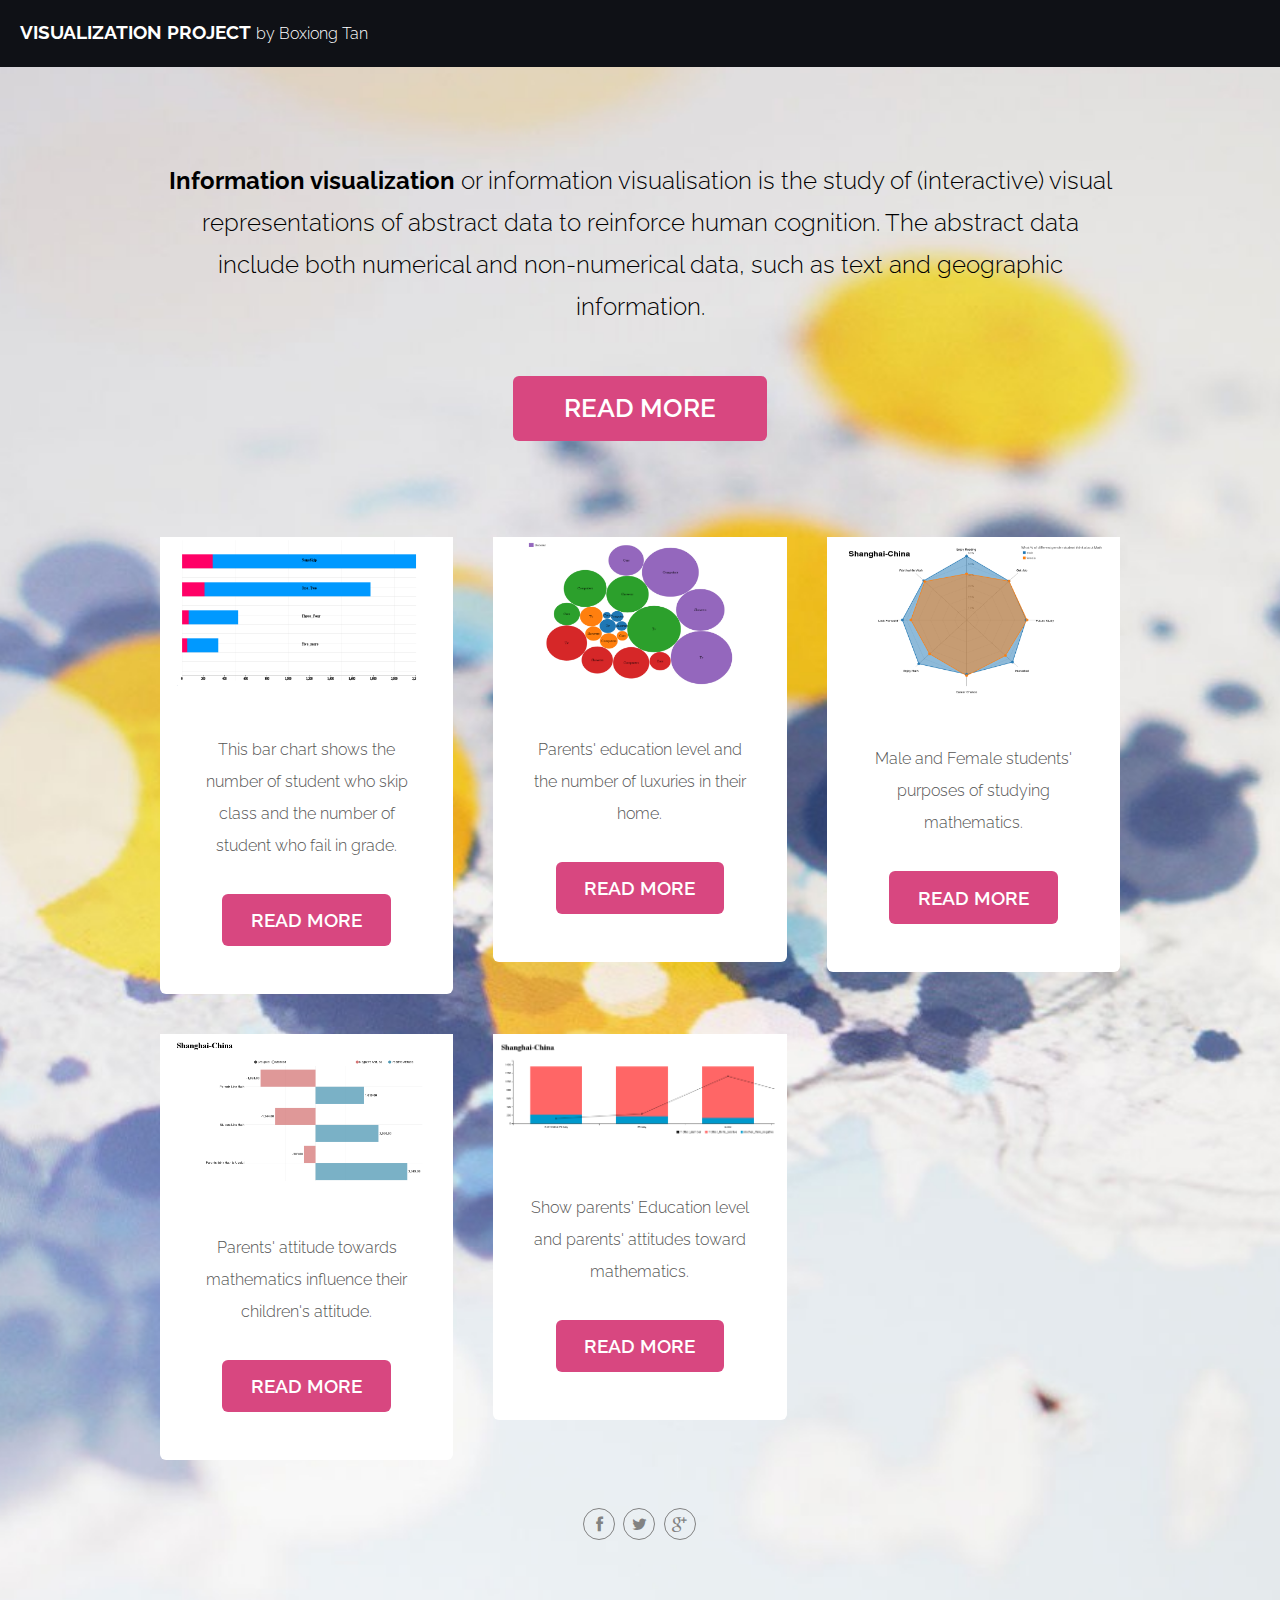
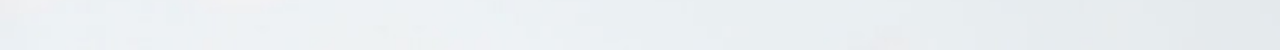
<file: page/index.html>
<!DOCTYPE HTML>
<!--
	Phase Shift by TEMPLATED
	templated.co @templatedco
	Released for free under the Creative Commons Attribution 3.0 license (templated.co/license)
-->
<html>
	<head>
		<title>Information Visualization Project</title>
		<meta http-equiv="content-type" content="text/html; charset=utf-8" />
		<meta name="description" content="" />
		<meta name="keywords" content="" />
		<!--[if lte IE 8]><script src="css/ie/html5shiv.js"></script><![endif]-->
		<script src="js/jquery.min.js"></script>
		<script src="js/jquery.dropotron.min.js"></script>
		<script src="js/skel.min.js"></script>
		<script src="js/skel-layers.min.js"></script>
		<script src="js/init.js"></script>
    	<script src="css/bootstrap.min.js"></script>
    	<script src="css/offcanvas.js"></script>
		<noscript>
			<link rel="stylesheet" href="css/skel.css" />
			<link rel="stylesheet" href="css/style.css" />
			<link rel="stylesheet" href="css/style-wide.css" />
    		<link rel="stylesheet" href="css/bootstrap.css">
    		<!-- Optional theme -->
    		<link rel="stylesheet" href="http://maxcdn.bootstrapcdn.com/bootstrap/3.2.0/css/bootstrap-theme.min.css">
		</noscript>
		<!--[if lte IE 8]><link rel="stylesheet" href="css/ie/v8.css" /><![endif]-->
	</head>
	<body>

		<!-- Wrapper -->
			<div class="wrapper style1">

				<!-- Header -->
					<div id="header" class="skel-panels-fixed">
						<div id="logo">
							<h1><a href="index.html">Visualization Project</a></h1>
							<span class="tag" style="color:white">by Boxiong Tan</span>
						</div>
						<!--<nav id="nav">-->
						<!--<ul>-->
						<!--<li class="active"><a href="index.html">Homepage</a></li>-->
						<!--<li><a href="left-sidebar.html">Left Sidebar</a></li>-->
						<!--<li><a href="right-sidebar.html">Right Sidebar</a></li>-->
						<!--<li><a href="no-sidebar.html">No Sidebar</a></li>-->
						<!--</ul>-->
						<!--</nav>-->
					</div>

				<!-- Banner -->
					<div id="banner" class="container">
						<section>
							<p style="color:black"><STRONG>Information visualization</STRONG> or information visualisation is the study of (interactive) visual representations of abstract data to reinforce human cognition. The abstract data include both numerical and non-numerical data, such as text and geographic information.</p>
							<a href="http://en.wikipedia.org/wiki/Information_visualization" class="button medium">Read More</a>
						</section>
					</div>

				<!-- Extra -->
					<div id="extra">
						<div class="container">
							<div class="row no-collapse-1">
								<section class="4u"> <a href="#" class="image featured"><img src="images/pic01.png" alt=""></a>
									<div class="box">
										<p>This bar chart shows the number of student who skip class and the number of student who fail in grade.</p>
										<a href="./interactive_bar.html" class="button">Read More</a> </div>
								</section>
								<section class="4u"> <a href="#" class="image featured"><img src="images/pic02.png" alt=""></a>
									<div class="box">
										<p>Parents' education level and the number of luxuries in their home.</p>
										<a href="./bubble.html" class="button">Read More</a> </div>
								</section>
								<section class="4u"> <a href="#" class="image featured"><img src="images/pic03.png" alt=""></a>
									<div class="box">
										<p>Male and Female students' purposes of studying mathematics.</p>
										<a href="./web.html" class="button">Read More</a> </div>
								</section>
							</div>
							<div class="row no-collapse-1">
								<section class="4u"> <a href="#" class="image featured"><img src="images/pic04.png" alt=""></a>
									<div class="box">
										<p>Parents' attitude towards mathematics influence their children's attitude.</p>
										<a href="./stack.html" class="button">Read More</a> </div>
								</section>
								<section class="4u"> <a href="#" class="image featured"><img src="images/pic05.png" alt=""></a>
									<div class="box">
										<p>Show parents' Education level and parents' attitudes toward mathematics.</p>
										<a href="./line_bar.html" class="button">Read More</a> </div>
								</section>
							</div>
						</div>
					</div>

				<!-- Main -->
				<!--<div id="main">-->
				<!--<div class="container">-->
				<!--<div class="row"> -->
				<!--	-->
								<!-- Content -->
								<!--<div class="6u">-->
								<!--<section>-->
								<!--<ul class="style">-->
								<!--<li class="fa fa-wrench">-->
								<!--<h3>Integer ultrices</h3>-->
								<!--<span>In posuere eleifend odio. Quisque semper augue mattis wisi. Maecenas ligula. Pellentesque viverra vulputate enim. Aliquam erat volutpat. Maecenas condimentum enim tincidunt risus accumsan.</span> </li>-->
								<!--<li class="fa fa-leaf">-->
								<!--<h3>Aliquam luctus</h3>-->
								<!--<span>In posuere eleifend odio. Quisque semper augue mattis wisi. Maecenas ligula. Pellentesque viverra vulputate enim. Aliquam erat volutpat. Maecenas condimentum enim tincidunt risus accumsan.</span> </li>-->
								<!--</ul>-->
								<!--</section>-->
								<!--</div>-->
								<!--<div class="6u">-->
								<!--<section>-->
								<!--<ul class="style">-->
								<!--<li class="fa fa-cogs">-->
								<!--<h3>Integer ultrices</h3>-->
								<!--<span>In posuere eleifend odio. Quisque semper augue mattis wisi. Maecenas ligula. Pellentesque viverra vulputate enim. Aliquam erat volutpat. Maecenas condimentum enim tincidunt risus accumsan.</span> </li>-->
								<!--<li class="fa fa-road">-->
								<!--<h3>Aliquam luctus</h3>-->
								<!--<span>In posuere eleifend odio. Quisque semper augue mattis wisi. Maecenas ligula. Pellentesque viverra vulputate enim. Aliquam erat volutpat. Maecenas condimentum enim tincidunt risus accumsan.</span> </li>-->
								<!--</ul>-->
								<!--</section>-->
								<!--</div>-->
								<!--</div>-->
								<!--</div>-->
								<!--</div>-->
								<!---->
								<!--</div>-->
								<!---->
	<!-- Footer -->
	<!--<div id="footer" class="wrapper style2">-->
	<!--<div class="container">-->
	<!--<section>-->
	<!--<header class="major">-->
	<!--<h2>Mauris vulputate dolor</h2>-->
	<!--<span class="byline">Integer sit amet pede vel arcu aliquet pretium</span>-->
	<!--</header>-->
	<!--<form method="post" action="#">-->
	<!--<div class="row half">-->
	<!--<div class="12u">-->
	<!--<input class="text" type="text" name="name" id="name" placeholder="Name" />-->
	<!--</div>-->
	<!--</div>-->
	<!--<div class="row half">-->
	<!--<div class="12u">-->
	<!--<input class="text" type="text" name="email" id="email" placeholder="Email" />-->
	<!--</div>-->
	<!--</div>-->
	<!--<div class="row half">-->
	<!--<div class="12u">-->
	<!--<textarea name="message" id="message" placeholder="Message"></textarea>-->
	<!--</div>-->
	<!--</div>-->
	<!--<div class="row half">-->
	<!--<div class="12u">-->
	<!--<ul class="actions">-->
	<!--<li>-->
	<!--<input type="submit" value="Send Message" class="button alt" />-->
	<!--</li>-->
	<!--</ul>-->
	<!--</div>-->
	<!--</div>-->
	<!--</form>-->
	<!--</section>-->
	<!--</div>-->
	<!--</div>-->
	<!---->
	<!-- Copyright -->
		<div id="copyright">
			<div class="container">
				<div class="copyright">
					<ul class="icons">
						<li><a href="#" class="fa fa-facebook"><span>Facebook</span></a></li>
						<li><a href="#" class="fa fa-twitter"><span>Twitter</span></a></li>
						<li><a href="#" class="fa fa-google-plus"><span>Google+</span></a></li>
					</ul>
				</div>
			</div>
		</div>
	</body>
</html>
</file>
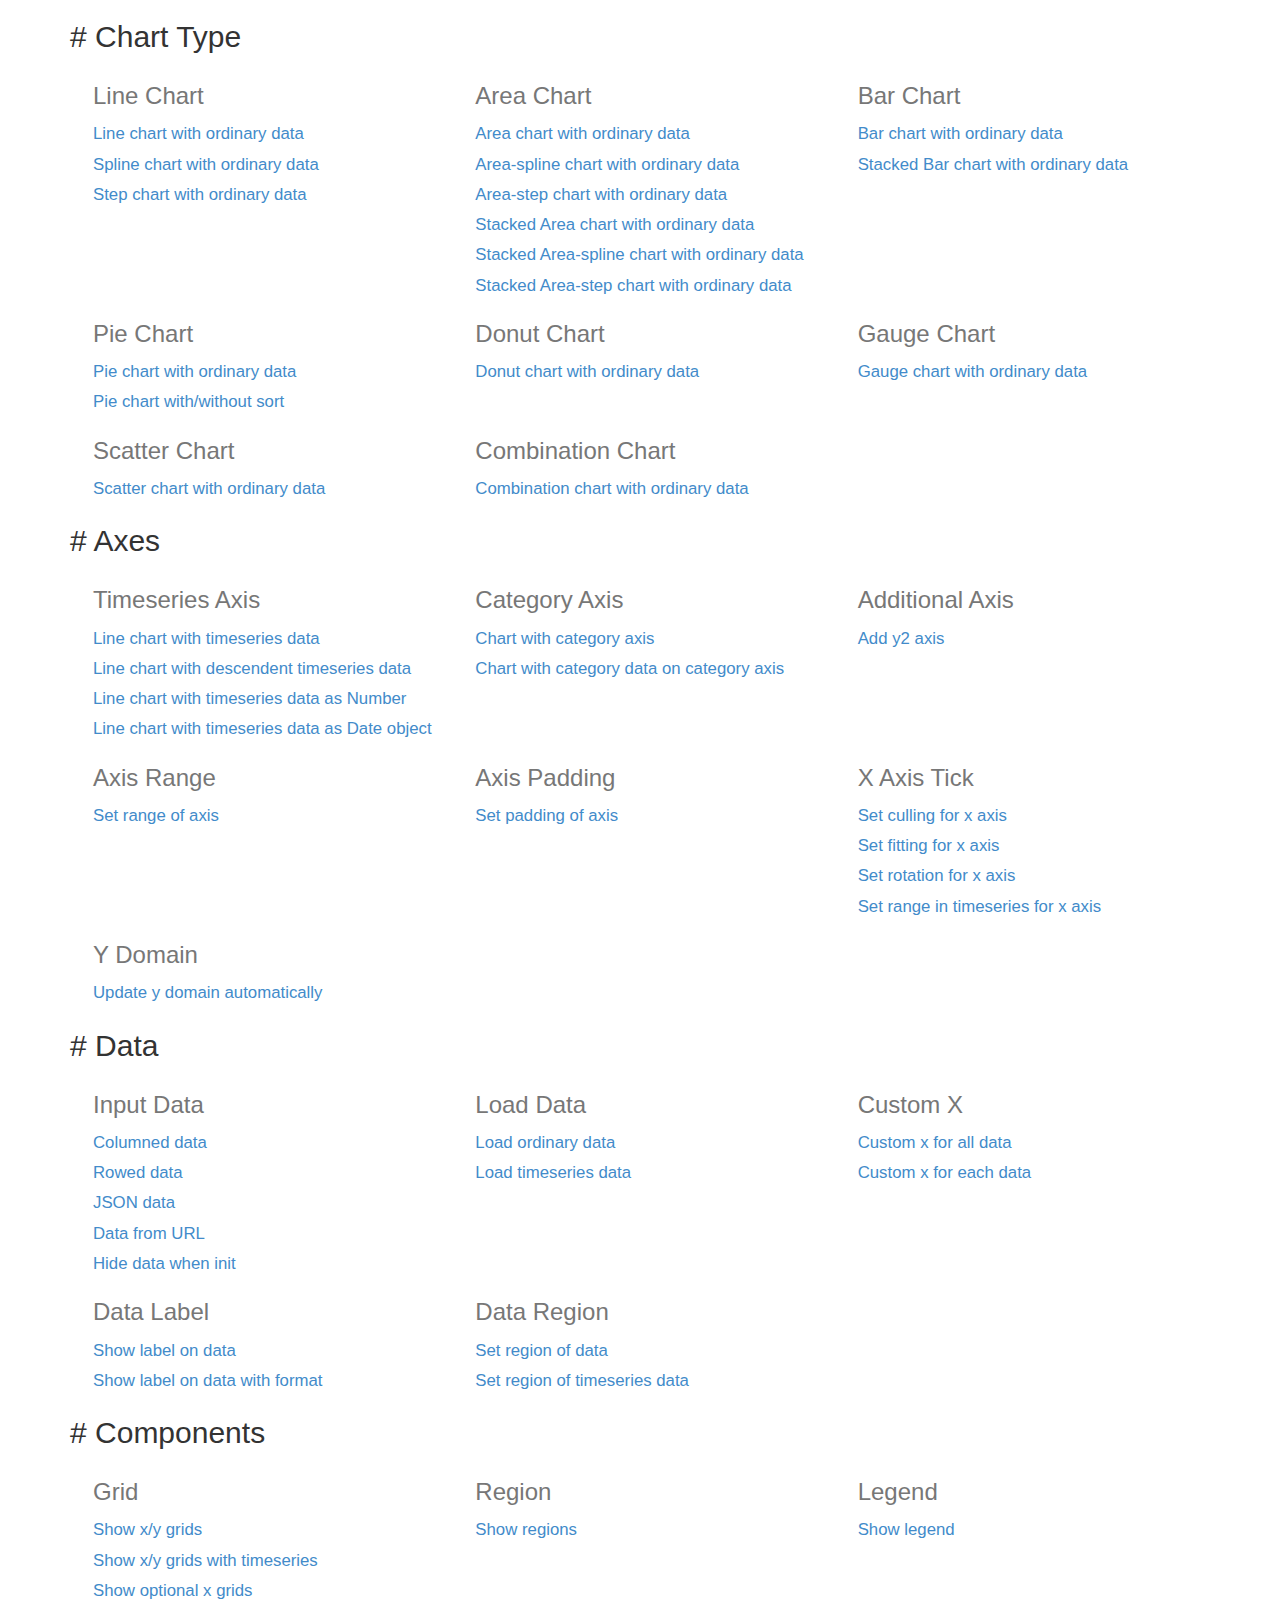
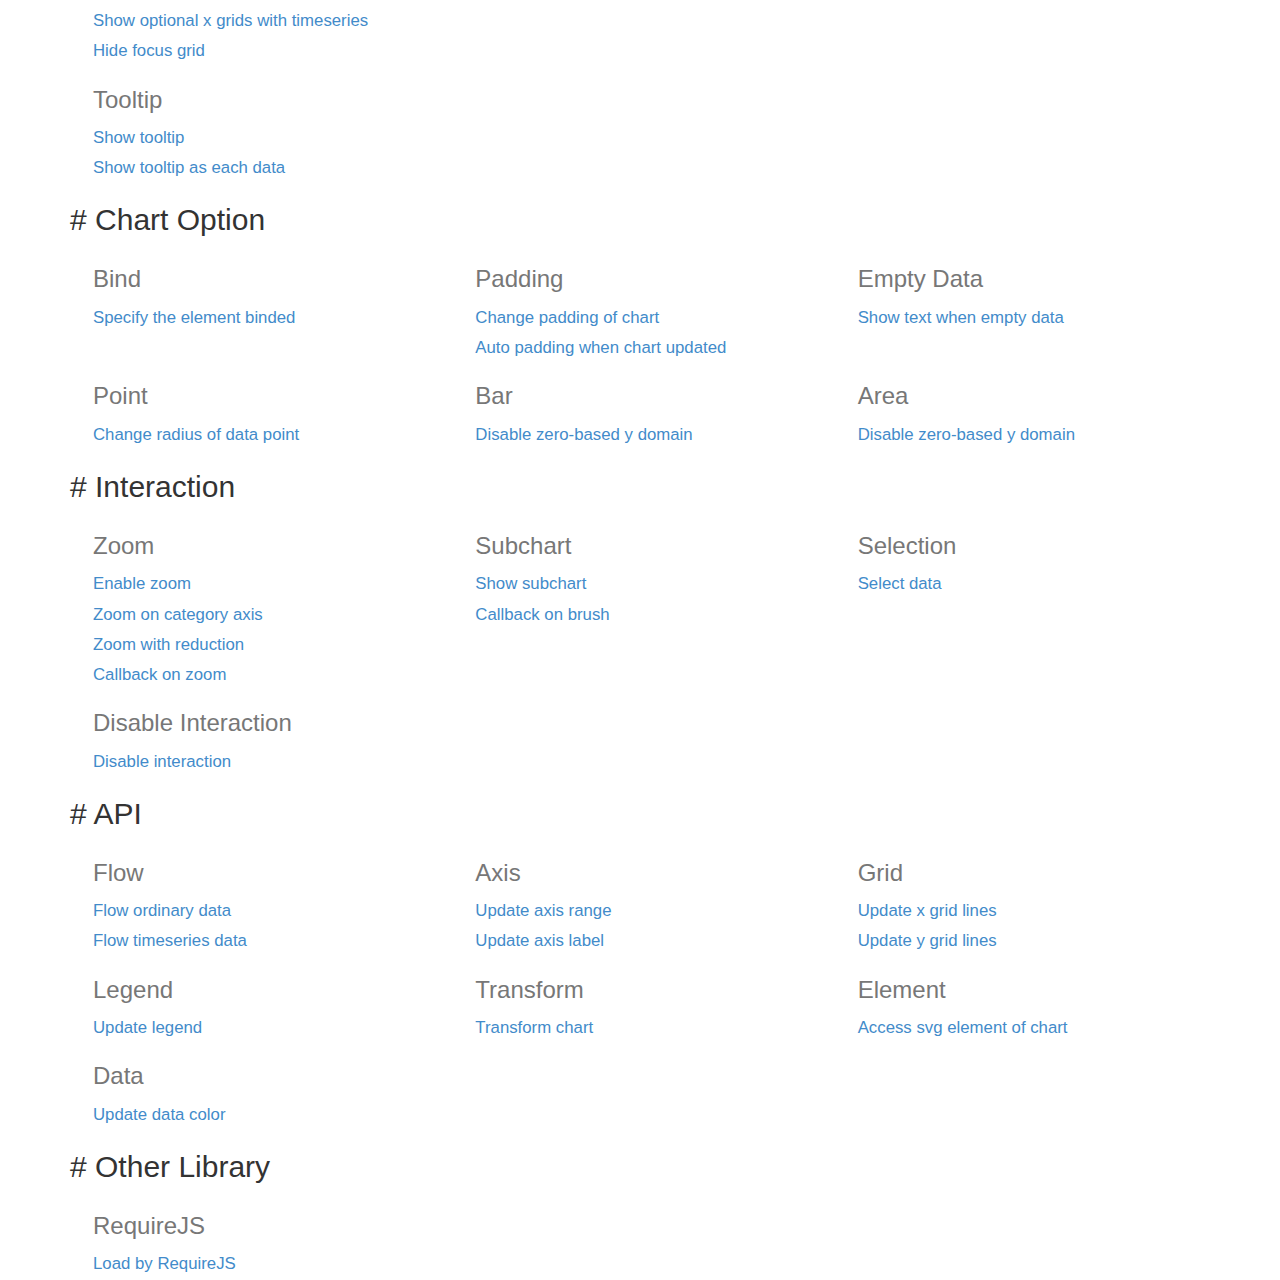
<file: c3/htdocs/index.html>
<html>
  <head>
    <link href="./css/bootstrap.min.css" rel="stylesheet">
    <link href="./css/index.css" rel="stylesheet">
  </head>
  <body>
    <div class="container">
      <div class="section">
        <h2># <span>Chart Type</span></h2>
        <div>
          <div class="row">
            <div class="col-md-4">
              <h3>Line Chart</h3>
              <a href="./samples/simple.html">
                Line chart with ordinary data
              </a>
              <a href="./samples/chart_spline.html">
                Spline chart with ordinary data
              </a>
              <a href="./samples/chart_step.html">
                Step chart with ordinary data
              </a>
            </div>
            <div class="col-md-4">
              <h3>Area Chart</h3>
              <a href="./samples/chart_area.html">
                Area chart with ordinary data
              </a>
              <a href="./samples/chart_area_spline.html">
                Area-spline chart with ordinary data
              </a>
              <a href="./samples/chart_area_step.html">
                Area-step chart with ordinary data
              </a>
              <a href="./samples/chart_area_stacked.html">
                Stacked Area chart with ordinary data
              </a>
              <a href="./samples/chart_area_spline_stacked.html">
                Stacked Area-spline chart with ordinary data
              </a>
              <a href="./samples/chart_area_step_stacked.html">
                Stacked Area-step chart with ordinary data
              </a>
            </div>
            <div class="col-md-4">
              <h3>Bar Chart</h3>
              <a href="./samples/chart_bar.html">
                Bar chart with ordinary data
              </a>
              <a href="./samples/chart_bar_stacked.html">
                Stacked Bar chart with ordinary data
              </a>
            </div>
          </div>
          <div class="row">
            <div class="col-md-4">
              <h3>Pie Chart</h3>
              <a href="./samples/chart_pie.html">
                Pie chart with ordinary data
              </a>
              <a href="./samples/chart_pie_sort.html">
                Pie chart with/without sort
              </a>
            </div>
            <div class="col-md-4">
              <h3>Donut Chart</h3>
              <a href="./samples/chart_donut.html">
                Donut chart with ordinary data
              </a>
            </div>
            <div class="col-md-4">
              <h3>Gauge Chart</h3>
              <a href="./samples/chart_gauge.html">
                Gauge chart with ordinary data
              </a>
            </div>
          </div>
          <div class="row">
            <div class="col-md-4">
              <h3>Scatter Chart</h3>
              <a href="./samples/chart_scatter.html">
                Scatter chart with ordinary data
              </a>
            </div>
            <div class="col-md-4">
              <h3>Combination Chart</h3>
              <a href="./samples/chart_combination.html">
                Combination chart with ordinary data
              </a>
            </div>
          </div>
        </div>
      </div>

      <div class="section">
        <h2># <span>Axes</span></h2>
        <div>
          <div class="row">
            <div class="col-md-4">
              <h3>Timeseries Axis</h3>
              <a href="./samples/timeseries.html">
                Line chart with timeseries data
              </a>
              <a href="./samples/timeseries_descendent.html">
                Line chart with descendent timeseries data
              </a>
              <a href="./samples/timeseries_raw.html">
                Line chart with timeseries data as Number
              </a>
              <a href="./samples/timeseries_date.html">
                Line chart with timeseries data as Date object
              </a>
            </div>
            <div class="col-md-4">
              <h3>Category Axis</h3>
              <a href="./samples/categorized.html">
                Chart with category axis
              </a>
              <a href="./samples/custom_x_categorized.html">
                Chart with category data on category axis
              </a>
            </div>
            <div class="col-md-4">
              <h3>Additional Axis</h3>
              <a href="./samples/axes_y2.html">
                Add y2 axis
              </a>
            </div>
          </div>
          <div class="row">
            <div class="col-md-4">
              <h3>Axis Range</h3>
              <a href="./samples/axes_range.html">
                Set range of axis
              </a>
            </div>
            <div class="col-md-4">
              <h3>Axis Padding</h3>
              <a href="./samples/axes_padding.html">
                Set padding of axis
              </a>
            </div>
            <div class="col-md-4">
              <h3>X Axis Tick</h3>
              <a href="./samples/axes_x_tick_culling.html">
                Set culling for x axis
              </a>
              <a href="./samples/axes_x_tick_fit.html">
                Set fitting for x axis
              </a>
              <a href="./samples/axes_x_tick_rotate.html">
                Set rotation for x axis
              </a>
              <a href="./samples/axes_x_range_timeseries.html">
                Set range in timeseries for x axis
              </a>
            </div>
          </div>
          <div class="row">
            <div class="col-md-4">
              <h3>Y Domain</h3>
              <a href="./samples/domain_y.html">
                Update y domain automatically
              </a>
            </div>
          </div>
        </div>
      </div>

      <div class="section">
        <h2># <span>Data</span></h2>
        <div>
          <div class="row">
            <div class="col-md-4">
              <h3>Input Data</h3>
              <a href="./samples/data_columned.html">
                Columned data
              </a>
              <a href="./samples/data_rowed.html">
                Rowed data
              </a>
              <a href="./samples/data_json.html">
                JSON data
              </a>
              <a href="./samples/data_url.html">
                Data from URL
              </a>
              <a href="./samples/data_hide.html">
                Hide data when init
              </a>
            </div>
            <div class="col-md-4">
              <h3>Load Data</h3>
              <a href="./samples/data_load.html">
                Load ordinary data
              </a>
              <a href="./samples/data_load_timeseries.html">
                Load timeseries data
              </a>
            </div>
            <div class="col-md-4">
              <h3>Custom X</h3>
              <a href="./samples/custom_x_scale.html">
                Custom x for all data
              </a>
              <a href="./samples/custom_xs_scale.html">
                Custom x for each data
              </a>
            </div>
          </div>
          <div class="row">
            <div class="col-md-4">
              <h3>Data Label</h3>
              <a href="./samples/data_label.html">
                Show label on data
              </a>
              <a href="./samples/data_label_format.html">
                Show label on data with format
              </a>
            </div>
            <div class="col-md-4">
              <h3>Data Region</h3>
              <a href="./samples/data_region.html">
                Set region of data
              </a>
              <a href="./samples/data_region_timeseries.html">
                Set region of timeseries data
              </a>
            </div>
          </div>
        </div>
      </div>

      <div class="section">
        <h2># <span>Components</span></h2>
        <div>
          <div class="row">
            <div class="col-md-4">
              <h3>Grid</h3>
              <a href="./samples/grids.html">
                 Show x/y grids
              </a>
              <a href="./samples/grids_timeseries.html">
                 Show x/y grids with timeseries
              </a>
              <a href="./samples/grid_x_lines.html">
                 Show optional x grids
              </a>
              <a href="./samples/grid_x_lines_timeseries.html">
                 Show optional x grids with timeseries
              </a>
              <a href="./samples/grid_focus.html">
                 Hide focus grid
              </a>
            </div>
            <div class="col-md-4">
              <h3>Region</h3>
              <a href="./samples/regions.html">
                 Show regions
              </a>
            </div>
            <div class="col-md-4">
              <h3>Legend</h3>
              <a href="./samples/legend.html">
                 Show legend
              </a>
            </div>
          </div>
          <div class="row">
            <div class="col-md-4">
              <h3>Tooltip</h3>
              <a href="./samples/tooltip_show.html">
                Show tooltip
              </a>
              <a href="./samples/tooltip_grouped.html">
                Show tooltip as each data
              </a>
            </div>
          </div>
        </div>
      </div>

      <div class="section">
        <h2># <span>Chart Option</span></h2>
        <div>
          <div class="row">
            <div class="col-md-4">
              <h3>Bind</h3>
              <a href="./samples/bindto.html">
                Specify the element binded
              </a>
            </div>
            <div class="col-md-4">
              <h3>Padding</h3>
              <a href="./samples/padding.html">
                Change padding of chart
              </a>
              <a href="./samples/padding_update.html">
                Auto padding when chart updated
              </a>
            </div>
            <div class="col-md-4">
              <h3>Empty Data</h3>
              <a href="./samples/emptydata.html">
                Show text when empty data
              </a>
            </div>
          </div>
          <div class="row">
            <div class="col-md-4">
              <h3>Point</h3>
              <a href="./samples/point_r.html">
                Change radius of data point
              </a>
            </div>
            <div class="col-md-4">
              <h3>Bar</h3>
              <a href="./samples/bar_zerobased.html">
                Disable zero-based y domain
              </a>
            </div>
            <div class="col-md-4">
              <h3>Area</h3>
              <a href="./samples/area_zerobased.html">
                Disable zero-based y domain
              </a>
            </div>
          </div>
        </div>
      </div>

      <div class="section">
        <h2># <span>Interaction</span></h2>
        <div>
          <div class="row">
            <div class="col-md-4">
              <h3>Zoom</h3>
              <a href="./samples/zoom.html">
                Enable zoom
              </a>
              <a href="./samples/zoom.html">
                Zoom on category axis
              </a>
              <a href="./samples/zoom_reduction.html">
                Zoom with reduction
              </a>
              <a href="./samples/zoom_onzoom.html">
                Callback on zoom
              </a>
            </div>
            <div class="col-md-4">
              <h3>Subchart</h3>
              <a href="./samples/subchart.html">
                Show subchart
              </a>
              <a href="./samples/subchart_onbrush.html">
                Callback on brush
              </a>
            </div>
            <div class="col-md-4">
              <h3>Selection</h3>
              <a href="./samples/selection.html">
                Select data
              </a>
            </div>
          </div>
          <div class="row">
            <div class="col-md-4">
              <h3>Disable Interaction</h3>
              <a href="./samples/interaction_enabled.html">
                Disable interaction
              </a>
            </div>
          </div>
        </div>
      </div>

      <div class="section">
        <h2># <span>API</span></h2>
        <div>
          <div class="row">
            <div class="col-md-4">
              <h3>Flow</h3>
              <a href="./samples/api_flow.html">
                Flow ordinary data
              </a>
              <a href="./samples/api_flow_timeseries.html">
                Flow timeseries data
              </a>
            </div>
            <div class="col-md-4">
              <h3>Axis</h3>
              <a href="./samples/api_axis_range.html">
                Update axis range
              </a>
              <a href="./samples/api_axis_label.html">
                Update axis label
              </a>
            </div>
            <div class="col-md-4">
              <h3>Grid</h3>
              <a href="./samples/api_xgrid_lines.html">
                Update x grid lines
              </a>
              <a href="./samples/api_ygrid_lines.html">
                Update y grid lines
              </a>
            </div>
          </div>
          <div class="row">
            <div class="col-md-4">
              <h3>Legend</h3>
              <a href="./samples/api_legend.html">
                Update legend
              </a>
            </div>
            <div class="col-md-4">
              <h3>Transform</h3>
              <a href="./samples/api_transform.html">
                Transform chart
              </a>
            </div>
            <div class="col-md-4">
              <h3>Element</h3>
              <a href="./samples/element.html">
                Access svg element of chart
              </a>
            </div>
          </div>
          <div class="row">
            <div class="col-md-4">
              <h3>Data</h3>
              <a href="./samples/api_data_colors.html">
                Update data color
              </a>
            </div>
          </div>
        </div>
      </div>

      <div class="section">
        <h2># <span>Other Library</span></h2>
        <div>
          <div class="row">
            <div class="col-md-4">
              <h3>RequireJS</h3>
              <a href="./samples/requirejs.html">
                Load by RequireJS
              </a>
            </div>
          </div>
        </div>
      </div>

    </div>
  </body>
</html>
</file>
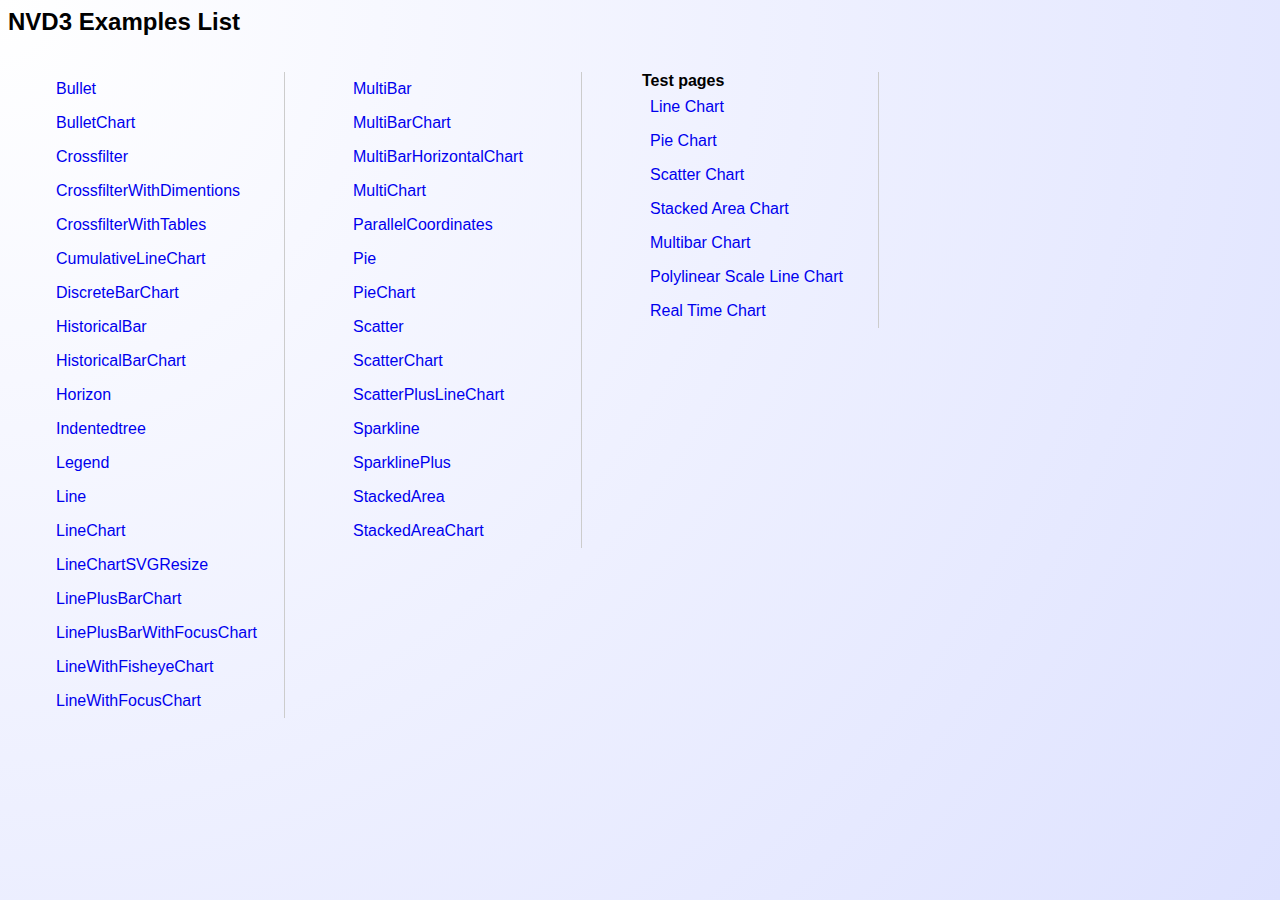
<file: nov/examples/index.html>
<!DOCTYPE html PUBLIC "-//W3C//DTD HTML 3.2 Final//EN"><html>
<title>NVD3 Examples List</title>
<body>
<style>
body {
	font-family: Helvetica;
	/* IE10 Consumer Preview */ 
	background-image: -ms-radial-gradient(left top, circle farthest-corner, #FFFFFF 0%, #DEE2FF 100%);

	/* Mozilla Firefox */ 
	background-image: -moz-radial-gradient(left top, circle farthest-corner, #FFFFFF 0%, #DEE2FF 100%);

	/* Opera */ 
	background-image: -o-radial-gradient(left top, circle farthest-corner, #FFFFFF 0%, #DEE2FF 100%);

	/* Webkit (Safari/Chrome 10) */ 
	background-image: -webkit-gradient(radial, left top, 0, left top, 1012, color-stop(0, #FFFFFF), color-stop(1, #DEE2FF));

	/* Webkit (Chrome 11+) */ 
	background-image: -webkit-radial-gradient(left top, circle farthest-corner, #FFFFFF 0%, #DEE2FF 100%);

	/* W3C Markup, IE10 Release Preview */ 
	background-image: radial-gradient(circle farthest-corner at left top, #FFFFFF 0%, #DEE2FF 100%);
}

ul {
	list-style: none;
	float: left;
	margin-right: 20px;
	border-right: solid 1px #ccc;
}

li {
	padding: 8px;
	min-width: 220px;
}

a {
	text-decoration: none;
	display:block;
}

li:hover {
	background-color: #ccc;
}
</style>
<h2>NVD3 Examples List</h2>
<ul>
<li><a href="bullet.html">Bullet</a>
<li><a href="bulletChart.html">BulletChart</a>
<li><a href="crossfilter.html">Crossfilter</a>
<li><a href="crossfilterWithDimentions.html">CrossfilterWithDimentions</a>
<li><a href="crossfilterWithTables.html">CrossfilterWithTables</a>
<li><a href="cumulativeLineChart.html">CumulativeLineChart</a>
<li><a href="discreteBarChart.html">DiscreteBarChart</a>
<li><a href="historicalBar.html">HistoricalBar</a>
<li><a href="historicalBarChart.html">HistoricalBarChart</a>
<li><a href="horizon.html">Horizon</a>
<li><a href="indentedtree.html">Indentedtree</a>
<li><a href="legend.html">Legend</a>
<li><a href="line.html">Line</a>
<li><a href="lineChart.html">LineChart</a>
<li><a href="lineChartSVGResize.html">LineChartSVGResize</a>
<li><a href="linePlusBarChart.html">LinePlusBarChart</a>
<li><a href="linePlusBarWithFocusChart.html">LinePlusBarWithFocusChart</a>
<li><a href="lineWithFisheyeChart.html">LineWithFisheyeChart</a>
<li><a href="lineWithFocusChart.html">LineWithFocusChart</a>
</ul>
<ul>
<li><a href="multiBar.html">MultiBar</a>
<li><a href="multiBarChart.html">MultiBarChart</a>
<li><a href="multiBarHorizontalChart.html">MultiBarHorizontalChart</a>
<li><a href="multiChart.html">MultiChart</a>
<li><a href="parallelCoordinates.html">ParallelCoordinates</a>
<li><a href="pie.html">Pie</a>
<li><a href="pieChart.html">PieChart</a>
<li><a href="scatter.html">Scatter</a>
<li><a href="scatterChart.html">ScatterChart</a>
<li><a href="scatterPlusLineChart.html">ScatterPlusLineChart</a>
<li><a href="sparkline.html">Sparkline</a>
<li><a href="sparklinePlus.html">SparklinePlus</a>
<li><a href="stackedArea.html">StackedArea</a>
<li><a href="stackedAreaChart.html">StackedAreaChart</a>
</ul>

<ul>
	<strong>Test pages</strong>
	<li><a href="../test/lineChartTest.html">Line Chart</a></li>
	<li><a href="../test/pieChartTest.html">Pie Chart</a></li>
	<li><a href="../test/ScatterChartTest.html">Scatter Chart</a></li>
	<li><a href="../test/stackedAreaChartTest.html">Stacked Area Chart</a></li>
	<li><a href="../test/multiBarChartTest.html">Multibar Chart</a></li>
	<li><a href="../test/polylinearTest.html">Polylinear Scale Line Chart</a></li>
	<li><a href="../test/realTimeChartTest.html">Real Time Chart</a></li>
</ul>
</body>
</html>
</file>
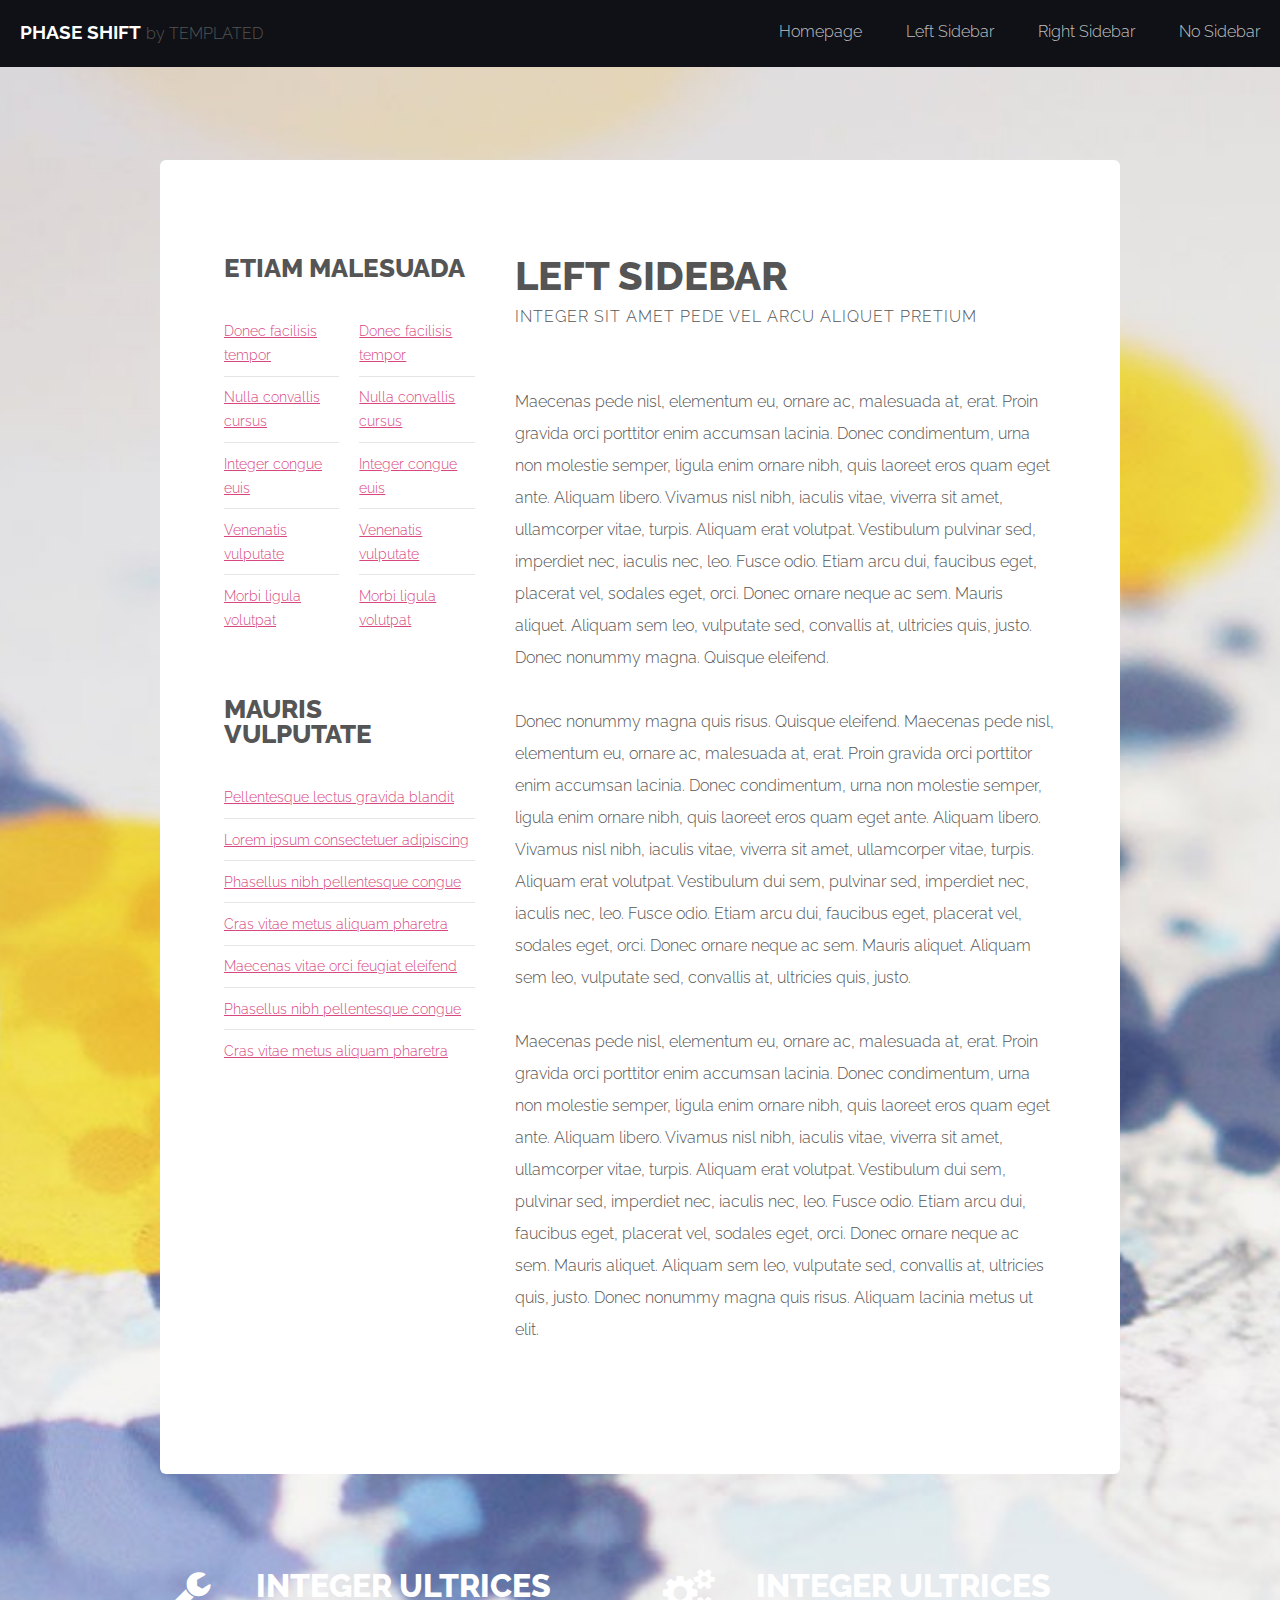
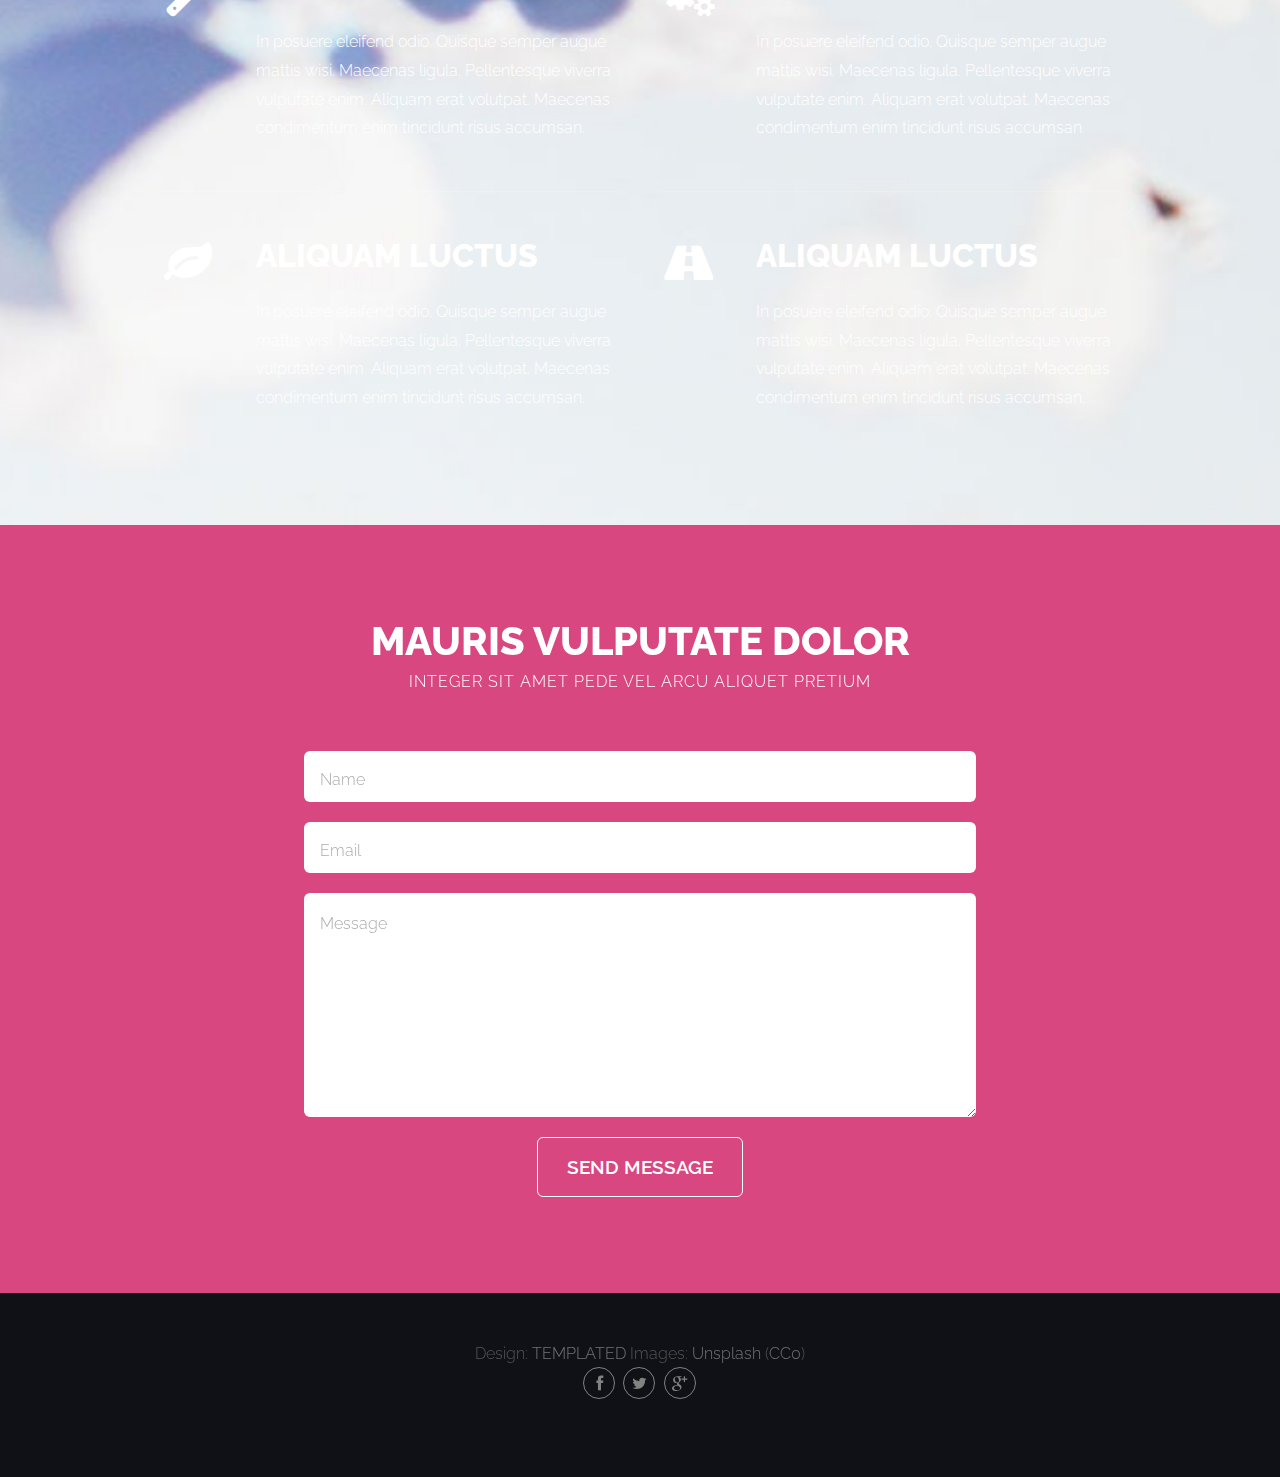
<file: page/left-sidebar.html>
<!DOCTYPE HTML>
<!--
	Phase Shift by TEMPLATED
	templated.co @templatedco
	Released for free under the Creative Commons Attribution 3.0 license (templated.co/license)
-->
<html>
	<head>
		<title>Left Sidebar - Phase Shift by TEMPLATED</title>
		<meta http-equiv="content-type" content="text/html; charset=utf-8" />
		<meta name="description" content="" />
		<meta name="keywords" content="" />
		<!--[if lte IE 8]><script src="css/ie/html5shiv.js"></script><![endif]-->
		<script src="js/jquery.min.js"></script>
		<script src="js/jquery.dropotron.min.js"></script>
		<script src="js/skel.min.js"></script>
		<script src="js/skel-layers.min.js"></script>
		<script src="js/init.js"></script>
		<noscript>
			<link rel="stylesheet" href="css/skel.css" />
			<link rel="stylesheet" href="css/style.css" />
			<link rel="stylesheet" href="css/style-wide.css" />
		</noscript>
		<!--[if lte IE 8]><link rel="stylesheet" href="css/ie/v8.css" /><![endif]-->
	</head>
	<body>

		<!-- Wrapper -->
			<div class="wrapper style1">

				<!-- Header -->
					<div id="header" class="skel-panels-fixed">
						<div id="logo">
							<h1><a href="index.html">Phase Shift</a></h1>
							<span class="tag">by TEMPLATED</span>
						</div>
						<nav id="nav">
							<ul>
								<li class="active"><a href="index.html">Homepage</a></li>
								<li><a href="left-sidebar.html">Left Sidebar</a></li>
								<li><a href="right-sidebar.html">Right Sidebar</a></li>
								<li><a href="no-sidebar.html">No Sidebar</a></li>
							</ul>
						</nav>
					</div>
				<!-- Header -->

				<!-- Page -->
					<div id="page" class="container">
						<div class="row">
		
							<!-- Sidebar -->
							<div id="sidebar" class="4u">
								<section>
									<header class="major">
										<h2>Etiam malesuada</h2>
									</header>
									<div class="row half">
										<section class="6u">
											<ul class="default">
												<li><a href="#">Donec facilisis tempor</a></li>
												<li><a href="#">Nulla convallis cursus</a></li>
												<li><a href="#">Integer congue euis</a></li>
												<li><a href="#">Venenatis vulputate</a></li>
												<li><a href="#">Morbi ligula volutpat</a></li>
											</ul>
										</section>
										<section class="6u">
											<ul class="default small">
												<li><a href="#">Donec facilisis tempor</a></li>
												<li><a href="#">Nulla convallis cursus</a></li>
												<li><a href="#">Integer congue euis</a></li>
												<li><a href="#">Venenatis vulputate</a></li>
												<li><a href="#">Morbi ligula volutpat</a></li>
											</ul>
										</section>
									</div>
								</section>
								<section>
									<header class="major">
										<h2>Mauris vulputate</h2>
									</header>
									<ul class="default">
										<li><a href="#">Pellentesque lectus gravida blandit</a></li>
										<li><a href="#">Lorem ipsum consectetuer adipiscing</a></li>
										<li><a href="#">Phasellus nibh pellentesque congue</a></li>
										<li><a href="#">Cras vitae metus aliquam pharetra</a></li>
										<li><a href="#">Maecenas vitae orci feugiat eleifend</a></li>
										<li><a href="#">Phasellus nibh pellentesque congue</a></li>
										<li><a href="#">Cras vitae metus aliquam pharetra</a></li>
									</ul>
								</section>
							</div>
							
							<!-- Content -->
							<div id="content" class="8u skel-cell-important">
								<section>
									<header class="major">
										<h2>Left Sidebar</h2>
										<span class="byline">Integer sit amet pede vel arcu aliquet pretium</span>
									</header>
									<p>Maecenas pede nisl, elementum eu, ornare ac, malesuada at, erat. Proin gravida orci porttitor enim accumsan lacinia. Donec condimentum, urna non molestie semper, ligula enim ornare nibh, quis laoreet eros quam eget ante. Aliquam libero. Vivamus nisl nibh, iaculis vitae, viverra sit amet, ullamcorper vitae, turpis. Aliquam erat volutpat. Vestibulum pulvinar sed, imperdiet nec, iaculis nec, leo. Fusce odio. Etiam arcu dui, faucibus eget, placerat vel, sodales eget, orci. Donec ornare neque ac sem. Mauris aliquet. Aliquam sem leo, vulputate sed, convallis at, ultricies quis, justo. Donec nonummy magna. Quisque eleifend.</p>
									<p>Donec nonummy magna quis risus. Quisque eleifend. Maecenas pede nisl, elementum eu, ornare ac, malesuada at, erat. Proin gravida orci porttitor enim accumsan lacinia. Donec condimentum, urna non molestie semper, ligula enim ornare nibh, quis laoreet eros quam eget ante. Aliquam libero. Vivamus nisl nibh, iaculis vitae, viverra sit amet, ullamcorper vitae, turpis. Aliquam erat volutpat. Vestibulum dui sem, pulvinar sed, imperdiet nec, iaculis nec, leo. Fusce odio. Etiam arcu dui, faucibus eget, placerat vel, sodales eget, orci. Donec ornare neque ac sem. Mauris aliquet. Aliquam sem leo, vulputate sed, convallis at, ultricies quis, justo.</p>
									<p>Maecenas pede nisl, elementum eu, ornare ac, malesuada at, erat. Proin gravida orci porttitor enim accumsan lacinia. Donec condimentum, urna non molestie semper, ligula enim ornare nibh, quis laoreet eros quam eget ante. Aliquam libero. Vivamus nisl nibh, iaculis vitae, viverra sit amet, ullamcorper vitae, turpis. Aliquam erat volutpat. Vestibulum dui sem, pulvinar sed, imperdiet nec, iaculis nec, leo. Fusce odio. Etiam arcu dui, faucibus eget, placerat vel, sodales eget, orci. Donec ornare neque ac sem. Mauris aliquet. Aliquam sem leo, vulputate sed, convallis at, ultricies quis, justo. Donec nonummy magna quis risus. Aliquam lacinia metus ut elit.</p>
								</section>
							</div>
		
						</div>
					</div>
				<!-- /Page -->

				<!-- Main -->
					<div id="main">
						<div class="container">
							<div class="row"> 
								
								<!-- Content -->
								<div class="6u">
									<section>
										<ul class="style">
											<li class="fa fa-wrench">
												<h3>Integer ultrices</h3>
												<span>In posuere eleifend odio. Quisque semper augue mattis wisi. Maecenas ligula. Pellentesque viverra vulputate enim. Aliquam erat volutpat. Maecenas condimentum enim tincidunt risus accumsan.</span> </li>
											<li class="fa fa-leaf">
												<h3>Aliquam luctus</h3>
												<span>In posuere eleifend odio. Quisque semper augue mattis wisi. Maecenas ligula. Pellentesque viverra vulputate enim. Aliquam erat volutpat. Maecenas condimentum enim tincidunt risus accumsan.</span> </li>
										</ul>
									</section>
								</div>
								<div class="6u">
									<section>
										<ul class="style">
											<li class="fa fa-cogs">
												<h3>Integer ultrices</h3>
												<span>In posuere eleifend odio. Quisque semper augue mattis wisi. Maecenas ligula. Pellentesque viverra vulputate enim. Aliquam erat volutpat. Maecenas condimentum enim tincidunt risus accumsan.</span> </li>
											<li class="fa fa-road">
												<h3>Aliquam luctus</h3>
												<span>In posuere eleifend odio. Quisque semper augue mattis wisi. Maecenas ligula. Pellentesque viverra vulputate enim. Aliquam erat volutpat. Maecenas condimentum enim tincidunt risus accumsan.</span> </li>
										</ul>
									</section>
								</div>
							</div>
						</div>
					</div>
				<!-- /Main --> 

	</div>

	<!-- Footer -->
		<div id="footer" class="wrapper style2">
			<div class="container">
				<section>
					<header class="major">
						<h2>Mauris vulputate dolor</h2>
						<span class="byline">Integer sit amet pede vel arcu aliquet pretium</span>
					</header>
					<form method="post" action="#">
						<div class="row half">
							<div class="12u">
								<input class="text" type="text" name="name" id="name" placeholder="Name" />
							</div>
						</div>
						<div class="row half">
							<div class="12u">
								<input class="text" type="text" name="email" id="email" placeholder="Email" />
							</div>
						</div>
						<div class="row half">
							<div class="12u">
								<textarea name="message" id="message" placeholder="Message"></textarea>
							</div>
						</div>
						<div class="row half">
							<div class="12u">
								<ul class="actions">
									<li>
										<input type="submit" value="Send Message" class="button alt" />
									</li>
								</ul>
							</div>
						</div>
					</form>
				</section>
			</div>
		</div>
	<!-- /Footer -->

	<!-- Copyright -->
		<div id="copyright">
			<div class="container"> <span class="copyright">Design: <a href="http://templated.co">TEMPLATED</a> Images: <a href="http://unsplash.com">Unsplash</a> (<a href="http://unsplash.com/cc0">CC0</a>)</span>
				<ul class="icons">
					<li><a href="#" class="fa fa-facebook"><span>Facebook</span></a></li>
					<li><a href="#" class="fa fa-twitter"><span>Twitter</span></a></li>
					<li><a href="#" class="fa fa-google-plus"><span>Google+</span></a></li>
				</ul>
			</div>
		</div>

	</body>
</html>
</file>
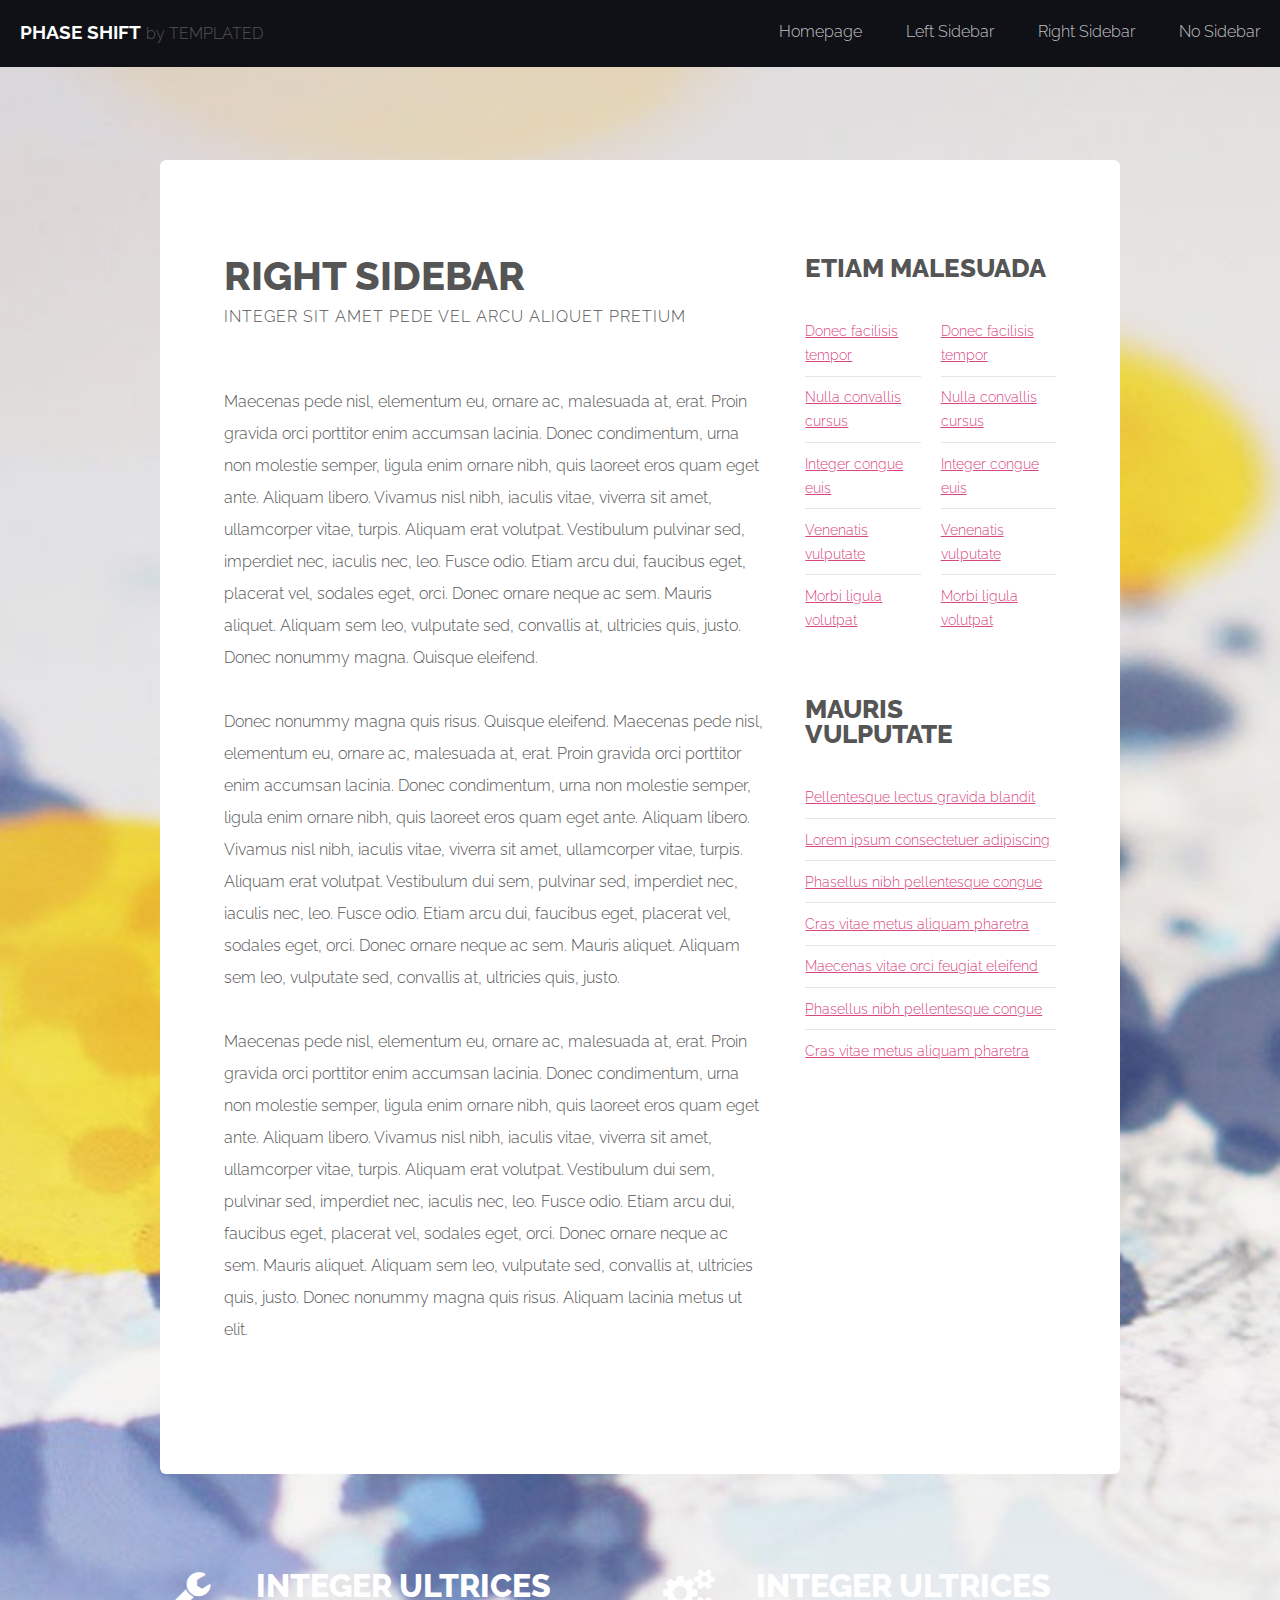
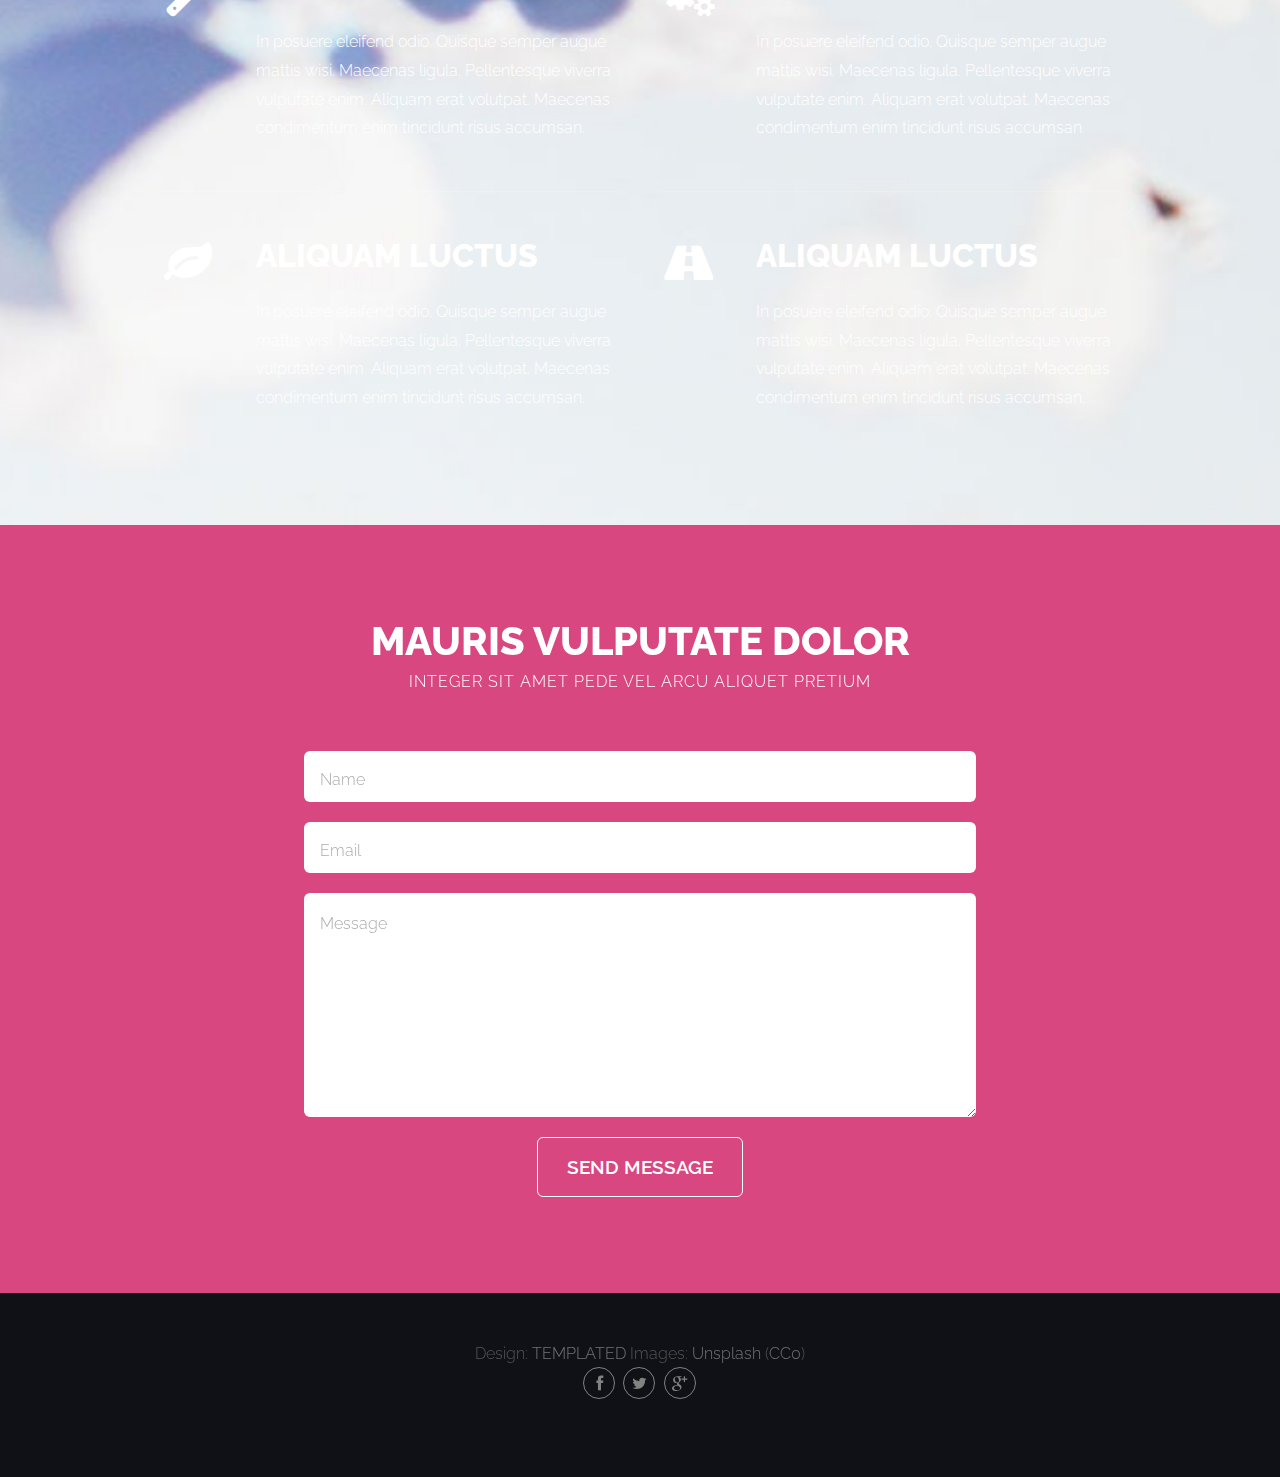
<file: page/right-sidebar.html>
<!DOCTYPE HTML>
<!--
	Phase Shift by TEMPLATED
	templated.co @templatedco
	Released for free under the Creative Commons Attribution 3.0 license (templated.co/license)
-->
<html>
	<head>
		<title>Right Sidebar - Phase Shift by TEMPLATED</title>
		<meta http-equiv="content-type" content="text/html; charset=utf-8" />
		<meta name="description" content="" />
		<meta name="keywords" content="" />
		<!--[if lte IE 8]><script src="css/ie/html5shiv.js"></script><![endif]-->
		<script src="js/jquery.min.js"></script>
		<script src="js/jquery.dropotron.min.js"></script>
		<script src="js/skel.min.js"></script>
		<script src="js/skel-layers.min.js"></script>
		<script src="js/init.js"></script>
		<noscript>
			<link rel="stylesheet" href="css/skel.css" />
			<link rel="stylesheet" href="css/style.css" />
			<link rel="stylesheet" href="css/style-wide.css" />
		</noscript>
		<!--[if lte IE 8]><link rel="stylesheet" href="css/ie/v8.css" /><![endif]-->
	</head>
	<body>

		<!-- Wrapper -->
			<div class="wrapper style1">

				<!-- Header -->
					<div id="header" class="skel-panels-fixed">
						<div id="logo">
							<h1><a href="index.html">Phase Shift</a></h1>
							<span class="tag">by TEMPLATED</span>
						</div>
						<nav id="nav">
							<ul>
								<li class="active"><a href="index.html">Homepage</a></li>
								<li><a href="left-sidebar.html">Left Sidebar</a></li>
								<li><a href="right-sidebar.html">Right Sidebar</a></li>
								<li><a href="no-sidebar.html">No Sidebar</a></li>
							</ul>
						</nav>
					</div>
				<!-- Header -->

				<!-- Page -->
					<div id="page" class="container">
						<div class="row">
						
							<!-- Content -->
							<div id="content" class="8u skel-cell-important">
								<section>
									<header class="major">
										<h2>Right Sidebar</h2>
										<span class="byline">Integer sit amet pede vel arcu aliquet pretium</span>
									</header>
									<p>Maecenas pede nisl, elementum eu, ornare ac, malesuada at, erat. Proin gravida orci porttitor enim accumsan lacinia. Donec condimentum, urna non molestie semper, ligula enim ornare nibh, quis laoreet eros quam eget ante. Aliquam libero. Vivamus nisl nibh, iaculis vitae, viverra sit amet, ullamcorper vitae, turpis. Aliquam erat volutpat. Vestibulum pulvinar sed, imperdiet nec, iaculis nec, leo. Fusce odio. Etiam arcu dui, faucibus eget, placerat vel, sodales eget, orci. Donec ornare neque ac sem. Mauris aliquet. Aliquam sem leo, vulputate sed, convallis at, ultricies quis, justo. Donec nonummy magna. Quisque eleifend.</p>
									<p>Donec nonummy magna quis risus. Quisque eleifend. Maecenas pede nisl, elementum eu, ornare ac, malesuada at, erat. Proin gravida orci porttitor enim accumsan lacinia. Donec condimentum, urna non molestie semper, ligula enim ornare nibh, quis laoreet eros quam eget ante. Aliquam libero. Vivamus nisl nibh, iaculis vitae, viverra sit amet, ullamcorper vitae, turpis. Aliquam erat volutpat. Vestibulum dui sem, pulvinar sed, imperdiet nec, iaculis nec, leo. Fusce odio. Etiam arcu dui, faucibus eget, placerat vel, sodales eget, orci. Donec ornare neque ac sem. Mauris aliquet. Aliquam sem leo, vulputate sed, convallis at, ultricies quis, justo.</p>
									<p>Maecenas pede nisl, elementum eu, ornare ac, malesuada at, erat. Proin gravida orci porttitor enim accumsan lacinia. Donec condimentum, urna non molestie semper, ligula enim ornare nibh, quis laoreet eros quam eget ante. Aliquam libero. Vivamus nisl nibh, iaculis vitae, viverra sit amet, ullamcorper vitae, turpis. Aliquam erat volutpat. Vestibulum dui sem, pulvinar sed, imperdiet nec, iaculis nec, leo. Fusce odio. Etiam arcu dui, faucibus eget, placerat vel, sodales eget, orci. Donec ornare neque ac sem. Mauris aliquet. Aliquam sem leo, vulputate sed, convallis at, ultricies quis, justo. Donec nonummy magna quis risus. Aliquam lacinia metus ut elit.</p>
								</section>
							</div>
		
							<!-- Sidebar -->
							<div id="sidebar" class="4u">
								<section>
									<header class="major">
										<h2>Etiam malesuada</h2>
									</header>
									<div class="row half">
										<section class="6u">
											<ul class="default">
												<li><a href="#">Donec facilisis tempor</a></li>
												<li><a href="#">Nulla convallis cursus</a></li>
												<li><a href="#">Integer congue euis</a></li>
												<li><a href="#">Venenatis vulputate</a></li>
												<li><a href="#">Morbi ligula volutpat</a></li>
											</ul>
										</section>
										<section class="6u">
											<ul class="default small">
												<li><a href="#">Donec facilisis tempor</a></li>
												<li><a href="#">Nulla convallis cursus</a></li>
												<li><a href="#">Integer congue euis</a></li>
												<li><a href="#">Venenatis vulputate</a></li>
												<li><a href="#">Morbi ligula volutpat</a></li>
											</ul>
										</section>
									</div>
								</section>
								<section>
									<header class="major">
										<h2>Mauris vulputate</h2>
									</header>
									<ul class="default">
										<li><a href="#">Pellentesque lectus gravida blandit</a></li>
										<li><a href="#">Lorem ipsum consectetuer adipiscing</a></li>
										<li><a href="#">Phasellus nibh pellentesque congue</a></li>
										<li><a href="#">Cras vitae metus aliquam pharetra</a></li>
										<li><a href="#">Maecenas vitae orci feugiat eleifend</a></li>
										<li><a href="#">Phasellus nibh pellentesque congue</a></li>
										<li><a href="#">Cras vitae metus aliquam pharetra</a></li>
									</ul>
								</section>
							</div>
							
						</div>
					</div>
				<!-- /Page -->

				<!-- Main -->
					<div id="main">
						<div class="container">
							<div class="row"> 
								
								<!-- Content -->
								<div class="6u">
									<section>
										<ul class="style">
											<li class="fa fa-wrench">
												<h3>Integer ultrices</h3>
												<span>In posuere eleifend odio. Quisque semper augue mattis wisi. Maecenas ligula. Pellentesque viverra vulputate enim. Aliquam erat volutpat. Maecenas condimentum enim tincidunt risus accumsan.</span> </li>
											<li class="fa fa-leaf">
												<h3>Aliquam luctus</h3>
												<span>In posuere eleifend odio. Quisque semper augue mattis wisi. Maecenas ligula. Pellentesque viverra vulputate enim. Aliquam erat volutpat. Maecenas condimentum enim tincidunt risus accumsan.</span> </li>
										</ul>
									</section>
								</div>
								<div class="6u">
									<section>
										<ul class="style">
											<li class="fa fa-cogs">
												<h3>Integer ultrices</h3>
												<span>In posuere eleifend odio. Quisque semper augue mattis wisi. Maecenas ligula. Pellentesque viverra vulputate enim. Aliquam erat volutpat. Maecenas condimentum enim tincidunt risus accumsan.</span> </li>
											<li class="fa fa-road">
												<h3>Aliquam luctus</h3>
												<span>In posuere eleifend odio. Quisque semper augue mattis wisi. Maecenas ligula. Pellentesque viverra vulputate enim. Aliquam erat volutpat. Maecenas condimentum enim tincidunt risus accumsan.</span> </li>
										</ul>
									</section>
								</div>
							</div>
						</div>
					</div>
				<!-- /Main --> 

	</div>

	<!-- Footer -->
		<div id="footer" class="wrapper style2">
			<div class="container">
				<section>
					<header class="major">
						<h2>Mauris vulputate dolor</h2>
						<span class="byline">Integer sit amet pede vel arcu aliquet pretium</span>
					</header>
					<form method="post" action="#">
						<div class="row half">
							<div class="12u">
								<input class="text" type="text" name="name" id="name" placeholder="Name" />
							</div>
						</div>
						<div class="row half">
							<div class="12u">
								<input class="text" type="text" name="email" id="email" placeholder="Email" />
							</div>
						</div>
						<div class="row half">
							<div class="12u">
								<textarea name="message" id="message" placeholder="Message"></textarea>
							</div>
						</div>
						<div class="row half">
							<div class="12u">
								<ul class="actions">
									<li>
										<input type="submit" value="Send Message" class="button alt" />
									</li>
								</ul>
							</div>
						</div>
					</form>
				</section>
			</div>
		</div>
	<!-- /Footer -->

	<!-- Copyright -->
		<div id="copyright">
			<div class="container"> <span class="copyright">Design: <a href="http://templated.co">TEMPLATED</a> Images: <a href="http://unsplash.com">Unsplash</a> (<a href="http://unsplash.com/cc0">CC0</a>)</span>
				<ul class="icons">
					<li><a href="#" class="fa fa-facebook"><span>Facebook</span></a></li>
					<li><a href="#" class="fa fa-twitter"><span>Twitter</span></a></li>
					<li><a href="#" class="fa fa-google-plus"><span>Google+</span></a></li>
				</ul>
			</div>
		</div>

	</body>
</html>
</file>
<file: Visual_1/new.html>
<!DOCTYPE html>
<html lang="en">
	<head>
		<meta charset="utf-8">
		<title>D3: Smoother highlight transitions</title>
		<script type="text/javascript" src="d3/d3.min.js"></script>
		<script type="text/javascript" src="visualize.js"></script>
		<style type="text/css">
			/* No style rules here yet */		
		</style>
	</head>
	<body>
		<script type="text/javascript">
			//Width and height
			var width = 1000;
			var height = 1000;
			


	data_extract = function(data) {
		dataset = new Array()
		for(item in data){
			dataset.push(parseInt(data[item]))
		}
		return dataset
	}
		</script>
	</body>
</html>
</file>
<file: page/css/style-wide.css>
/*
	Phase Shift by TEMPLATED
	templated.co @templatedco
	Released for free under the Creative Commons Attribution 3.0 license (templated.co/license)
*/

/* Basic */

	body, input, select, textarea {
		font-size: 12pt;
		line-height: 1.5em;
	}
</file>
<file: page/css/ie/v8.css>
/*
	Phase Shift by TEMPLATED
	templated.co @templatedco
	Released for free under the Creative Commons Attribution 3.0 license (templated.co/license)
*/

/* Wrapper */

	.wrapper.style1 {
		-ms-behavior: url("css/ie/backgroundsize.min.htc");
	}
</file>
<file: c3/htdocs/css/index.css>
.row {
  margin-left: 8px;
}
.row a {
  display: block;
  text-align: left;
  font-size: 1.2em;
  line-height: 1.8;
}
.row h3 {
  color: #777;
}
</file>
<file: page/css/skel.css>
/* Resets (http://meyerweb.com/eric/tools/css/reset/ | v2.0 | 20110126 | License: none (public domain)) */

	html,body,div,span,applet,object,iframe,h1,h2,h3,h4,h5,h6,p,blockquote,pre,a,abbr,acronym,address,big,cite,code,del,dfn,em,img,ins,kbd,q,s,samp,small,strike,strong,sub,sup,tt,var,b,u,i,center,dl,dt,dd,ol,ul,li,fieldset,form,label,legend,table,caption,tbody,tfoot,thead,tr,th,td,article,aside,canvas,details,embed,figure,figcaption,footer,header,hgroup,menu,nav,output,ruby,section,summary,time,mark,audio,video{margin:0;padding:0;border:0;font-size:100%;font:inherit;vertical-align:baseline;}article,aside,details,figcaption,figure,footer,header,hgroup,menu,nav,section{display:block;}body{line-height:1;}ol,ul{list-style:none;}blockquote,q{quotes:none;}blockquote:before,blockquote:after,q:before,q:after{content:'';content:none;}table{border-collapse:collapse;border-spacing:0;}body{-webkit-text-size-adjust:none}

/* Box Model */

	*, *:before, *:after {
		-moz-box-sizing: border-box;
		-webkit-box-sizing: border-box;
		box-sizing: border-box;
	}

/* Container */

	body {
		/* min-width: (containers) */
		min-width: 1200px;
	}

	.container {
		margin-left: auto;
		margin-right: auto;
		
		/* width: (containers) */
		width: 1200px;
	}

	/* Modifiers */
	
		.container.small {
			/* width: (containers) * 0.75; */
			width: 900px;
		}

		.container.big {
			width: 100%;

			/* max-width: (containers) * 1.25; */
			max-width: 1500px;

			/* min-width: (containers); */
			min-width: 1200px;
		}

/* Grid */

	.\31 2u { width: 100% }
	.\31 1u { width: 91.6666666667% }
	.\31 0u { width: 83.3333333333% }
	.\39 u { width: 75% }
	.\38 u { width: 66.6666666667% }
	.\37 u { width: 58.3333333333% }
	.\36 u { width: 50% }
	.\35 u { width: 41.6666666667% }
	.\34 u { width: 33.3333333333% }
	.\33 u { width: 25% }
	.\32 u { width: 16.6666666667% }
	.\31 u { width: 8.3333333333% }
	.\-11u { margin-left: 91.6666666667% }
	.\-10u { margin-left: 83.3333333333% }
	.\-9u { margin-left: 75% }
	.\-8u { margin-left: 66.6666666667% }
	.\-7u { margin-left: 58.3333333333% }
	.\-6u { margin-left: 50% }
	.\-5u { margin-left: 41.6666666667% }
	.\-4u { margin-left: 33.3333333333% }
	.\-3u { margin-left: 25% }
	.\-2u { margin-left: 16.6666666667% }
	.\-1u { margin-left: 8.3333333333% }

	/* Rows */

		.row > * {
			float: left;
		}

		.row:after {
			content: '';
			display: block;
			clear: both;
			height: 0;
		}

		.row:first-child > * {
			padding-top: 0 !important;
		}

		/* Normal */

			.row > * {
				/* padding-left: (gutters) */
				padding-left: 40px;
			}

			.row + .row > * {
				/* padding: (gutters) 0 0 (gutters) */
				padding: 40px 0 0 40px;
			}

			.row {
				/* margin-left: -(gutters) */
				margin-left: -40px;
			}

		/* Flush */

			.row.flush > * {
				padding-left: 0;
			}

			.row + .row.flush > * {
				padding: 0;
			}

			.row.flush {
				margin-left: 0;
			}

		/* Quarter */

			.row.quarter > * {
				/* padding-left: (gutters * 0.25) */
				padding-left: 10px;
			}

			.row + .row.quarter > * {
				/* padding: (gutters * 0.25) 0 0 (gutters * 0.25) */
				padding: 10px 0 0 10px;
			}

			.row.quarter {
				/* margin-left: -(gutters * 0.25) */
				margin-left: -10px;
			}

		/* Half */

			.row.half > * {
				/* padding-left: (gutters * 0.5) */
				padding-left: 20px;
			}

			.row + .row.half > * {
				/* padding: (gutters * 0.5) 0 0 (gutters * 0.5) */
				padding: 20px 0 0 20px;
			}

			.row.half {
				/* margin-left: -(gutters * 0.5) */
				margin-left: -20px;
			}

		/* One and (a) Half */

			.row.oneandhalf > * {
				/* padding-left: (gutters * 1.5) */
				padding-left: 60px;
			}

			.row + .row.oneandhalf > * {
				/* padding: (gutters * 1.5) 0 0 (gutters * 1.5) */
				padding: 60px 0 0 60px;
			}

			.row.oneandhalf {
				/* margin-left: -(gutters * 1.5) */
				margin-left: -60px;
			}

		/* Double */

			.row.double > * {
				/* padding-left: (gutters * 2) */
				padding-left: 80px;
			}

			.row + .row.double > * {
				/* padding: (gutters * 2) 0 0 (gutters * 2) */
				padding: 80px 0 0 80px;
			}

			.row.double {
				/* margin-left: -(gutters * 2) */
				margin-left: -80px;
			}
</file>
<file: page/css/style.css>
@import url("font-awesome.min.css");
@import url("http://fonts.googleapis.com/css?family=Raleway:100,200,300,500,600,700,800,900");

/*
	Phase Shift by TEMPLATED
	templated.co @templatedco
	Released for free under the Creative Commons Attribution 3.0 license (templated.co/license)
*/

/* Basic */

	body {
		background: #0f1116;
	}

	body, span, input, select, textarea {
		color: #555555;
		font-family: 'Raleway', sans-serif;
		font-size: 12pt;
		font-weight: 300;
		line-height: 1.65em;
	}

	a {
		color: #d84780;
		text-decoration: underline;
	}

	strong, b {
		font-weight: 700;
	}

	em, i {
		font-style: italic;
	}

	p, ul, ol, dl, table, blockquote {
		margin: 0 0 2em 0;
	}

	p {
		line-height: 2em;
	}

	h1, h2, h3, h4, h5, h6 {
		margin: 0;
		padding: 0;
		color: inherit;
		font-family: 'Raleway', sans-serif;
		font-weight: 700;
	}

		h1 a, h2 a, h3 a, h4 a, h5 a, h6 a {
			color: inherit;
			text-decoration: none;
		}

	h2 {
		font-size: 1.5em;
	}

	h3 {
		font-size: 1.25em;
	}

	sub {
		font-size: 0.8em;
		position: relative;
		top: 0.5em;
	}

	sup {
		font-size: 0.8em;
		position: relative;
		top: -0.5em;
	}

	hr {
		border-top: solid 1px #888888;
		border: 0;
		margin-bottom: 1.5em;
	}

	blockquote {
		border-left: solid 0.5em #888888;
		font-style: italic;
		padding: 1em 0 1em 2em;
	}

	section.special, article.special {
		text-align: center;
	}

	header.major {
		padding-bottom: 3em;
		text-transform: uppercase;
	}

		header.major h2 {
			margin: 0;
			padding: 0;
			line-height: 1em;
			font-weight: 800;
			font-size: 2.8em;
		}

		header.major .byline {
			display: block;
			margin: 0.50em 0 0 0;
			padding: 0 0 0.5em 0;
			letter-spacing: 1px;
			font-size: 1.3em;
			font-weight: 300;
		}

	footer > :last-child {
		margin-bottom: 0;
	}

	footer.major {
		padding-top: 3em;
	}

/* Form */

	form {
		width: 70%;
		margin: 0em auto;
	}

	input[type="text"],
	input[type="password"],
	input[type="email"],
	textarea {
		-moz-appearance: none;
		-webkit-appearance: none;
		-o-appearance: none;
		-ms-appearance: none;
		appearance: none;
		background: white;
		color: #555555;
		border: none;
		display: block;
		outline: 0;
		padding: 1em 1em;
		text-decoration: none;
		width: 100%;
		border-radius: 6px;
	}

		input[type="text"]:focus,
		input[type="password"]:focus,
		input[type="email"]:focus,
		textarea:focus {
			border-color: #d84780;
		}

	textarea {
		min-height: 14em;
	}

	input[type="text"],
	input[type="password"],
	input[type="email"] {
		line-height: 1em;
	}

	::-webkit-input-placeholder {
		color: inherit;
		opacity: 0.5;
		position: relative;
		top: 3px;
	}

	:-moz-placeholder {
		color: inherit;
		opacity: 0.5;
	}

	::-moz-placeholder {
		color: inherit;
		opacity: 0.5;
	}

	:-ms-input-placeholder {
		color: inherit;
		opacity: 0.5;
	}

	.formerize-placeholder {
		color: rgba(85, 85, 85, 0.5) !important;
	}

/* Image */

	.image {
		border: 0;
		position: relative;
	}

		.image.fit {
			display: block;
		}

			.image.fit img {
				display: block;
				width: 100%;
			}

		.image.feature {
			display: block;
			margin: 0 0 2em 0;
		}

			.image.feature img {
				display: block;
				width: 100%;
			}

		.image.featured {
			position: static;
			display: block;
			margin: 0;
		}

			.image.featured img {
				display: block;
				width: 100%;
			}

/* Icon */

	.icon {
		position: relative;
	}

		.icon:before {
			content: "";
			-moz-osx-font-smoothing: grayscale;
			-webkit-font-smoothing: antialiased;
			font-family: FontAwesome;
			font-style: normal;
			font-weight: normal;
			text-transform: none !important;
		}

		.icon > .label {
			display: none;
		}

/* Lists */

	ol.default {
		list-style: decimal;
		padding-left: 1.25em;
	}

		ol.default li {
			padding-left: 0.25em;
		}

	ul.default {
		margin: 0em 0em 2em 0em;
		padding: 0em 0em 1.5em 0em;
		list-style: none;
	}

		ul.default li {
			padding: 0.60em 0em;
			font-size: 0.90em;
			border-top: 1px solid;
			border-color: rgba(0, 0, 0, 0.1);
		}

		ul.default li:first-child {
			border-top: none;
		}

	ul.icons {
		cursor: default;
		text-align: center;
	}

		ul.icons li {
			display: inline-block;
			padding: 0em 0.20em;
		}

			ul.icons li:first-child {
				padding-left: 0;
			}

			ul.icons li span {
				display: none;
			}

			ul.icons li a {
				display: inline-block;
				color: #828282;
				width: 30px;
				height: 30px;
				text-align: center;
			}

				ul.icons li a:before {
					display: inline-block;
					border: 1px solid #828282;
					width: 2em;
					height: 2em;
					line-height: 2em;
					font-size: 1em;
					color: #828282;
					border-radius: 100%;
					text-align: center;
				}

	ul.actions {
		cursor: default;
	}

		ul.actions:last-child {
			margin-bottom: 0;
		}

		ul.actions li {
			display: inline-block;
			padding: 0 0 0 1.5em;
		}

			ul.actions li:first-child {
				padding: 0;
			}

		ul.actions.vertical li {
			display: block;
			padding: 1.5em 0 0 0;
		}

			ul.actions.vertical li:first-child {
				padding: 0;
			}

	ul.style {
		padding-top: 3em;
	}

		ul.style li {
			position: relative;
			padding: 3em 0em 3em 6em;
			border-top: solid 1px rgba(255, 255, 255, 0.2);
		}

		ul.style > :first-child {
			border-top: none;
		}

		ul.style li:before {
			position: absolute;
			left: 0;
			top: 1em;
			display: block;
			background: none;
			color: #FFF;
			width: 56px;
			height: 56px;
			text-align: center;
			font-size: 3em;
			border-radius: 6px;
		}

		ul.style h3 {
			margin-bottom: 0.80em;
			text-transform: uppercase;
			font-weight: 800;
			font-size: 2em;
			color: #FFF;
		}

		ul.style span {
			line-height: 180%;
			color: #FFF;
		}

/* Tables */

	table {
		width: 100%;
	}

		table.default {
			width: 100%;
		}

			table.default tbody tr {
				border-bottom: solid 1px #888888;
			}

			table.default td {
				padding: 0.5em 1em 0.5em 1em;
			}

			table.default th {
				font-weight: 700;
				padding: 0.5em 1em 0.5em 1em;
				text-align: left;
			}

			table.default thead {
				background: #555555;
				color: #fff;
			}

/* Button */

	input[type="submit"],
	input[type="reset"],
	input[type="button"],
	.button {
		-moz-appearance: none;
		-webkit-appearance: none;
		-o-appearance: none;
		-ms-appearance: none;
		appearance: none;
		-moz-transition: background-color 0.35s ease-in-out;
		-webkit-transition: background-color 0.35s ease-in-out;
		-o-transition: background-color 0.35s ease-in-out;
		-ms-transition: background-color 0.35s ease-in-out;
		transition: background-color 0.35s ease-in-out;
		background: #d84780;
		border-radius: 6px;
		border: 0;
		color: white;
		cursor: pointer;
		display: inline-block;
		padding: 0.75em 1.5em;
		text-align: center;
		text-decoration: none;
		text-transform: uppercase;
		display: inline-block;
		font-size: 1.2em;
		font-weight: 600;
		color: #FFF !important;
	}

		input[type="submit"]:hover,
		input[type="reset"]:hover,
		input[type="button"]:hover,
		.button:hover {
			background: #e1719d;
		}

		input[type="submit"].alt,
		input[type="reset"].alt,
		input[type="button"].alt,
		.button.alt {
			border: 1px solid #FFF;
			color: #0f1116;
		}

		input[type="submit"].fit,
		input[type="reset"].fit,
		input[type="button"].fit,
		.button.fit {
			width: 100%;
		}

		input[type="submit"].small,
		input[type="reset"].small,
		input[type="button"].small,
		.button.small {
			font-size: 0.8em;
		}

		input[type="submit"].medium,
		input[type="reset"].medium,
		input[type="button"].medium,
		.button.medium {
			padding: 0.80em 2em;
			font-size: 1.6em;
		}

/* Wrapper */

	.wrapper.style1 {
		padding-top: 10em;
		padding-bottom: 2em;
		background: url(../images/seeplan.jpg) no-repeat center top;
		background-size: cover;
		background-attachment: fixed;
		-webkit-backface-visibility: hidden;
		-webkit-transform: translateZ(0);
	}

	.wrapper.style2 {
		padding: 6em 0;
		background: #d84780;
		color: white;
	}

/* Header */

	#header {
		position: fixed;
		top: 0;
		left: 0;
		width: 100%;
		background: #0F1116;
		color: #fff;
		padding: 1.25em 1.25em 1.25em 1.25em;
		z-index: 100;
	}

/* Logo */

	#logo {
		font-size: 1.2em;
		cursor: default;
	}

	#logo h1 {
		display: inline-block;
		text-transform: uppercase;
	}

/* Navigation */

	#nav {
		position: absolute;
		right: 0;
		top: 0;
		cursor: default;
	}

	#nav ul li {
		display: inline-block;
		padding: 1.25em 1.25em;
	}

	#nav ul li a {
		-moz-transition: color 0.35s ease-in-out;
		-webkit-transition: color 0.35s ease-in-out;
		-o-transition: color 0.35s ease-in-out;
		-ms-transition: color 0.35s ease-in-out;
		transition: color 0.35s ease-in-out;
		display: inline-block;
		color: #ddd;
		color: rgba(255, 255, 255, 0.75);
		text-decoration: none;
	}

	#nav ul li a:hover {
		color: #fff;
	}

/* Banner */

	#banner {
		text-align: center;
		color: #fff;
		padding: 0em 4em;
		margin-bottom: 6em;
	}

		#banner p {
			font-size: 1.75em;
			line-height: 1.75em;
		}

	#banner strong,
	#banner a {
		color: inherit;
	}

/* Main */

/* Footer */

	#footer {
		text-align: center;
	}

		#footer .major h2,
		#footer .major .byline {
			color: #FFF !important;
		}

/* Page */

	#page {
		position: relative;
		background: #FFF;
		padding: 6em 4em 6em 4em;
		border-radius: 6px;
	}

/* Sidebar */

	#sidebar .major {
		padding-bottom: 2em;
	}

		#sidebar .major h2 {
			font-size: 1.8em;
		}

/* Copyright */

	#copyright {
		color: #ddd;
		color: rgba(255, 255, 255, 0.2) !important;
		text-align: center;
		display: block;
		padding: 3em 0em;
	}

		#copyright a {
			text-decoration: none;
			color: #ddd;
			color: rgba(255, 255, 255, 0.4) !important;
		}

/* Box */

	.box {
		padding: 3em 2em;
		background: #FFF;
		text-align: center;
		border-radius: 0px 0px 6px 6px;
	}
</file>
